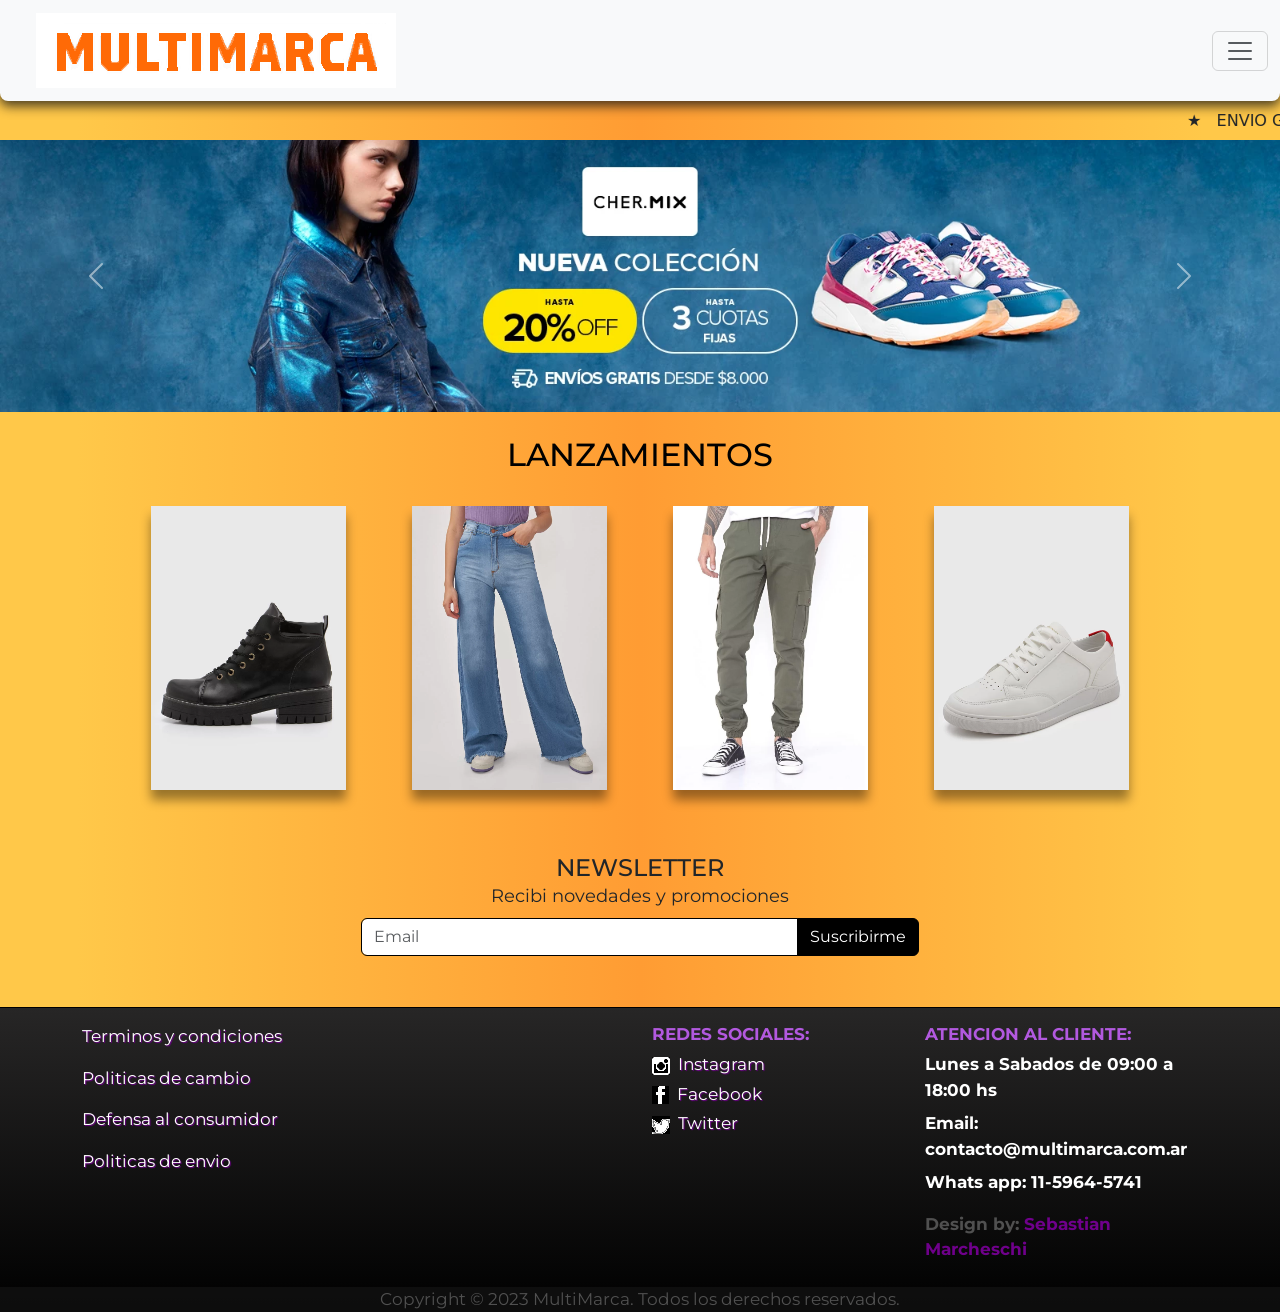
<file: index.html>
<!DOCTYPE html>
<html lang="en">

<head>
    <meta charset="UTF-8">
    <meta http-equiv="X-UA-Compatible" content="IE=edge">
    <meta name="viewport" content="width=device-width, initial-scale=1.0">
    <meta name="description" content="Multimarca original desde 1997. Las mejores marcas de ropa en un solo lugar, desde la comodidad de tu casa ¡Encuéntra todo aquí!">
    <meta name="keywords" content="ROPA, MODA, ZAPATILLAS, REMERAS , BUZOS, ACCESORIOS, PANTALONES, CAMPERAS, BOTINES">
    <!-- Libreria de boostrap -->
    <link rel="stylesheet" href="https://cdn.jsdelivr.net/npm/bootstrap@5.2.3/dist/css/bootstrap.min.css">
    <!-- stilos para mis pages (CSS) -->
    <link rel="stylesheet" href="css/style.css">
    <title>MultiMarca | Inicio</title>
    <link rel="icon" href="./assets/icon/favicon.png">
</head>

<body class="general">
    <header>
        <nav class="navbar navbar-expand-xxl bg-body-tertiary cabecera">
            <div class="container-fluid">
                <a class="navbar-brand ms-4 me-0 enlace-smartphone" href="#">
                    <img class="imagen-cabecera" src="./assets/image/logo.png" alt="Imagen de logo">
                </a>
                <button class="navbar-toggler" type="button" data-bs-toggle="collapse"
                    data-bs-target="#navbarSupportedContent" aria-controls="navbarSupportedContent"
                    aria-expanded="false" aria-label="Toggle navigation">
                    <span class="navbar-toggler-icon"></span>
                </button>
                <div class="collapse container-fluid navbar-collapse" id="navbarSupportedContent">
                    <ul class="navbar-nav mx-auto ms-0 mt-2 navegador1">
                        <li class="nav-item options-nav">
                            <a class="nav-link active" aria-current="page" href="pages/mujer.html">Mujer</a>
                        </li>
                        <li class="nav-item options-nav">
                            <a class="nav-link active" aria-current="page" href="pages/hombre.html">Hombre</a>
                        </li>
                        <li class="nav-item options-nav">
                            <a class="nav-link active" aria-current="page" href="pages/niños.html">Niños</a>
                        </li>
                        <li class="nav-item options-nav">
                            <a class="nav-link active" aria-current="page" href="pages/deportes.html">Deportes</a>
                        </li>
                        <li class="nav-item dropdown">
                            <a class="nav-link dropdown-toggle text-dark mb-0 pb-1" href="#" role="button"
                                data-bs-toggle="dropdown" aria-expanded="false">
                                Bienvenido!
                            </a>
                            <ul class="dropdown-menu text-center navegador1 mb-2">
                                <li><a class="nav-link text-dark nav-desplegable" aria-current="page"
                                        href="pages/registrate.html">Registrate</a></li>
                                <li><a class="nav-link text-dark nav-desplegable" aria-current="page"
                                        href="pages/login.html">Login</a></li>
                            </ul>
                        </li>
                    </ul>
                    <form class="d-flex ms-0 me-0 buscador" role="search">
                        <input class="form-control me-2" type="search" placeholder="Search" aria-label="Search">
                        <button class="btn btn-outline-success boton1 me-0" type="submit">Search</button>
                    </form>
                </div>
            </div>
        </nav>
    </header>

    <main>
        <!-- Anuncios en movimiento -->
        <div class="w-100 mt-2">
            <marquee>
                <span>★&nbsp;&nbsp;&nbsp;ENVIO GRATIS A TODO EL PAÍS&nbsp;&nbsp;&nbsp;★</span>
                <span>★&nbsp;&nbsp;¡3 CUOTAS SIN INTERÉS!&nbsp;&nbsp;&nbsp;★</span>
                <span>★&nbsp;&nbsp;¡ESTAMOS ENTREGANDO!&nbsp; &nbsp;★</span>
                <span>★&nbsp;&nbsp;&nbsp;ENVIO GRATIS A TODO EL PAÍS&nbsp;&nbsp;&nbsp;★</span>
            </marquee>
        </div>

        <!-- Banner del index -->
        <div id="carouselExampleInterval" class="carousel slide" data-bs-ride="carousel">
            <div class="carousel-inner mb-3 carousel-index">
                <div class="carousel-item active carousel-imagenes" data-bs-interval="4000">
                    <img src="./assets/image/banner-carousel-6.jpg" class="carousel-imagenes d-block w-100" alt="...">
                </div>
                <div class="carousel-item carousel-imagenes" data-bs-interval="4500">
                    <img src="./assets/image/banner-carousel-4.jpg" class="carousel-imagenes d-block w-100" alt="...">
                </div>
                <div class="carousel-item carousel-imagenes" data-bs-interval="4500">
                    <img src="./assets/image/banner-carousel-7.jpg" class="carousel-imagenes d-block w-100" alt="...">
                </div>
            </div>
            <button class="carousel-control-prev" type="button" data-bs-target="#carouselExampleInterval"
                data-bs-slide="prev">
                <span class="carousel-control-prev-icon" aria-hidden="true"></span>
                <span class="visually-hidden">Previous</span>
            </button>
            <button class="carousel-control-next" type="button" data-bs-target="#carouselExampleInterval"
                data-bs-slide="next">
                <span class="carousel-control-next-icon" aria-hidden="true"></span>
                <span class="visually-hidden">Next</span>
            </button>
        </div>

        <!-- Productos en lanzamiento -->
        <div class="container titulo-lanzamientos w-100 mt-4 mb-3">
            <h1 class="titulo-lanzamientos-tamano">LANZAMIENTOS</h1>
        </div>
        <div class="container p-0 mt-3">
            <ul class="row text-center ms-5 me-5 mt-3">
                <li class="col-sm-3 p-0 mb-3 mt-3 imagenes-index-tamano"><img class="imagen-index-style img-fluid"
                        src="assets/image/lanzamientos1.jpg" alt="Imagen de botas de mujer"></li>
                <li class="col-sm-3 p-0 mb-3 mt-3 imagenes-index-tamano"><img class="imagen-index-style img-fluid"
                        src="assets/image/lanzamientos2.jpg" alt="Imagen de jeans de mujer"></li>
                <li class="col-sm-3 p-0 mb-3 mt-3 imagenes-index-tamano"><img class="imagen-index-style img-fluid"
                        src="assets/image/lanzamientos3.jpg" alt="Imagen de zapatillas de hombre"></li>
                <li class="col-sm-3 p-0 mb-3 mt-3 imagenes-index-tamano"><img class="imagen-index-style img-fluid"
                        src="assets/image/lanzamientos4.jpg" alt="Imagen de jogger de hombre"></li>
            </ul>
        </div>

        <!-- Newsletter -->
        <div class="container container-sub mt-5">
            <div class="container">
                <h2 class="text-center mb-0 tamaño-h2-newsletter">NEWSLETTER</h2>
                <p class="text-center mb-2 tamaño-p-newsletter">Recibi novedades y promociones</p>
            </div>
            <div class="input-group p-0 mb-2 container boxemail-newsletter">
                <input type="text" class="form-control box-email" placeholder="Email" aria-label="Recipient's username"
                    aria-describedby="button-addon2">
                <button class="btn boton2" type="button" id="button-addon2">Suscribirme</button>
            </div>
        </div>
    </main>

    <footer class="text-center text-lg-start pie1">
        <!-- Grid container -->
        <div class="container pt-3">
            <!--Grid row-->
            <div class="row">
                <!--Grid column-->
                <!-- Links a legales -->
                <div class="col-lg-6 col-md-12 mb-4 mb-md-0 margenes-pie1">
                    <ul class="list-unstyled mb-0 enlaces-pie">
                        <li class="pb-3">
                            <a href="./pages/terminosycondiciones.html">Terminos y condiciones</a>
                        </li>
                        <li class="pb-3">
                            <a href="./pages/politicasdecambio.html">Politicas de cambio</a>
                        </li>
                        <li class="pb-3">
                            <a href="./pages/defensaalconsumidor.html">Defensa al consumidor</a>
                        </li>
                        <li class="pb-3">
                            <a href="./pages/politicasdeenvio.html">Politicas de envio</a>
                        </li>
                    </ul>
                </div>
                <!--Grid column-->

                <!--Grid column-->
                <!-- Links redes sociales -->
                <div class="col-lg-3 col-md-6 mb-4 mb-md-0 pe-0 margenes-pie1">
                    <h3 class="text-uppercase titulos-pie">Redes sociales:</h3>
                    <ul class="list-unstyled mb-0 enlaces-pie">
                        <li class="pb-1">
                            <a href="https://www.instagram.com/" target="_blank">
                                <img class="pe-1" src="assets/icon/instagram.png" alt="">
                                Instagram
                            </a>
                        </li>
                        <li class="pb-1">
                            <a href="https://www.facebook.com/" target="_blank">
                                <img class="pe-1" src="assets/icon/facebook.png" alt="">
                                Facebook
                            </a>
                        </li>
                        <li class="pb-1">
                            <a href="https://www.twitter.com/" target="_blank">
                                <img class="pe-1" src="assets/icon/twitter.png" alt="">
                                Twitter
                            </a>
                        </li>
                    </ul>
                </div>
                <!--Grid column-->

                <!--Grid column-->
                <!-- Datos atencion al cliente -->
                <div class="col-lg-3 col-md-6 mb-4 mb-md-0 ps-0 margenes-pie1">
                    <h4 class="text-uppercase titulos-pie">Atencion al cliente:</h4>
                    <ul class="list-unstyled contacto-pie">
                        <li class="pb-2">Lunes a Sabados de 09:00 a 18:00 hs</li>
                        <li class="pb-2">Email: contacto@multimarca.com.ar</li>
                        <li class="pb-2">Whats app: 11-5964-5741</li>
                        <li class="pb-2 design-by mb-0 mt-2">Design by:
                            <a href="https://ar.linkedin.com/in/sebasti%C3%A1n-marcheschi?trk=public_profile_browsemap_profile-result-card_result-card_full-click">Sebastian Marcheschi</a>
                        </li>
                    </ul>
                </div>
                <!--Grid column-->
            </div>
            <!--Grid row-->
        </div>
        <!-- Grid container -->
        <!-- Copyright -->
        <div class="text-center">
            <p class="mb-0 pie2">Copyright © 2023 MultiMarca. Todos los derechos reservados.</p>
        </div>
        <!-- Copyright -->
    </footer>

    <!-- Libreria de boostrap para JavaScript -->
    <script src="https://cdn.jsdelivr.net/npm/bootstrap@5.2.3/dist/js/bootstrap.bundle.min.js"></script>
</body>

</html>
</file>
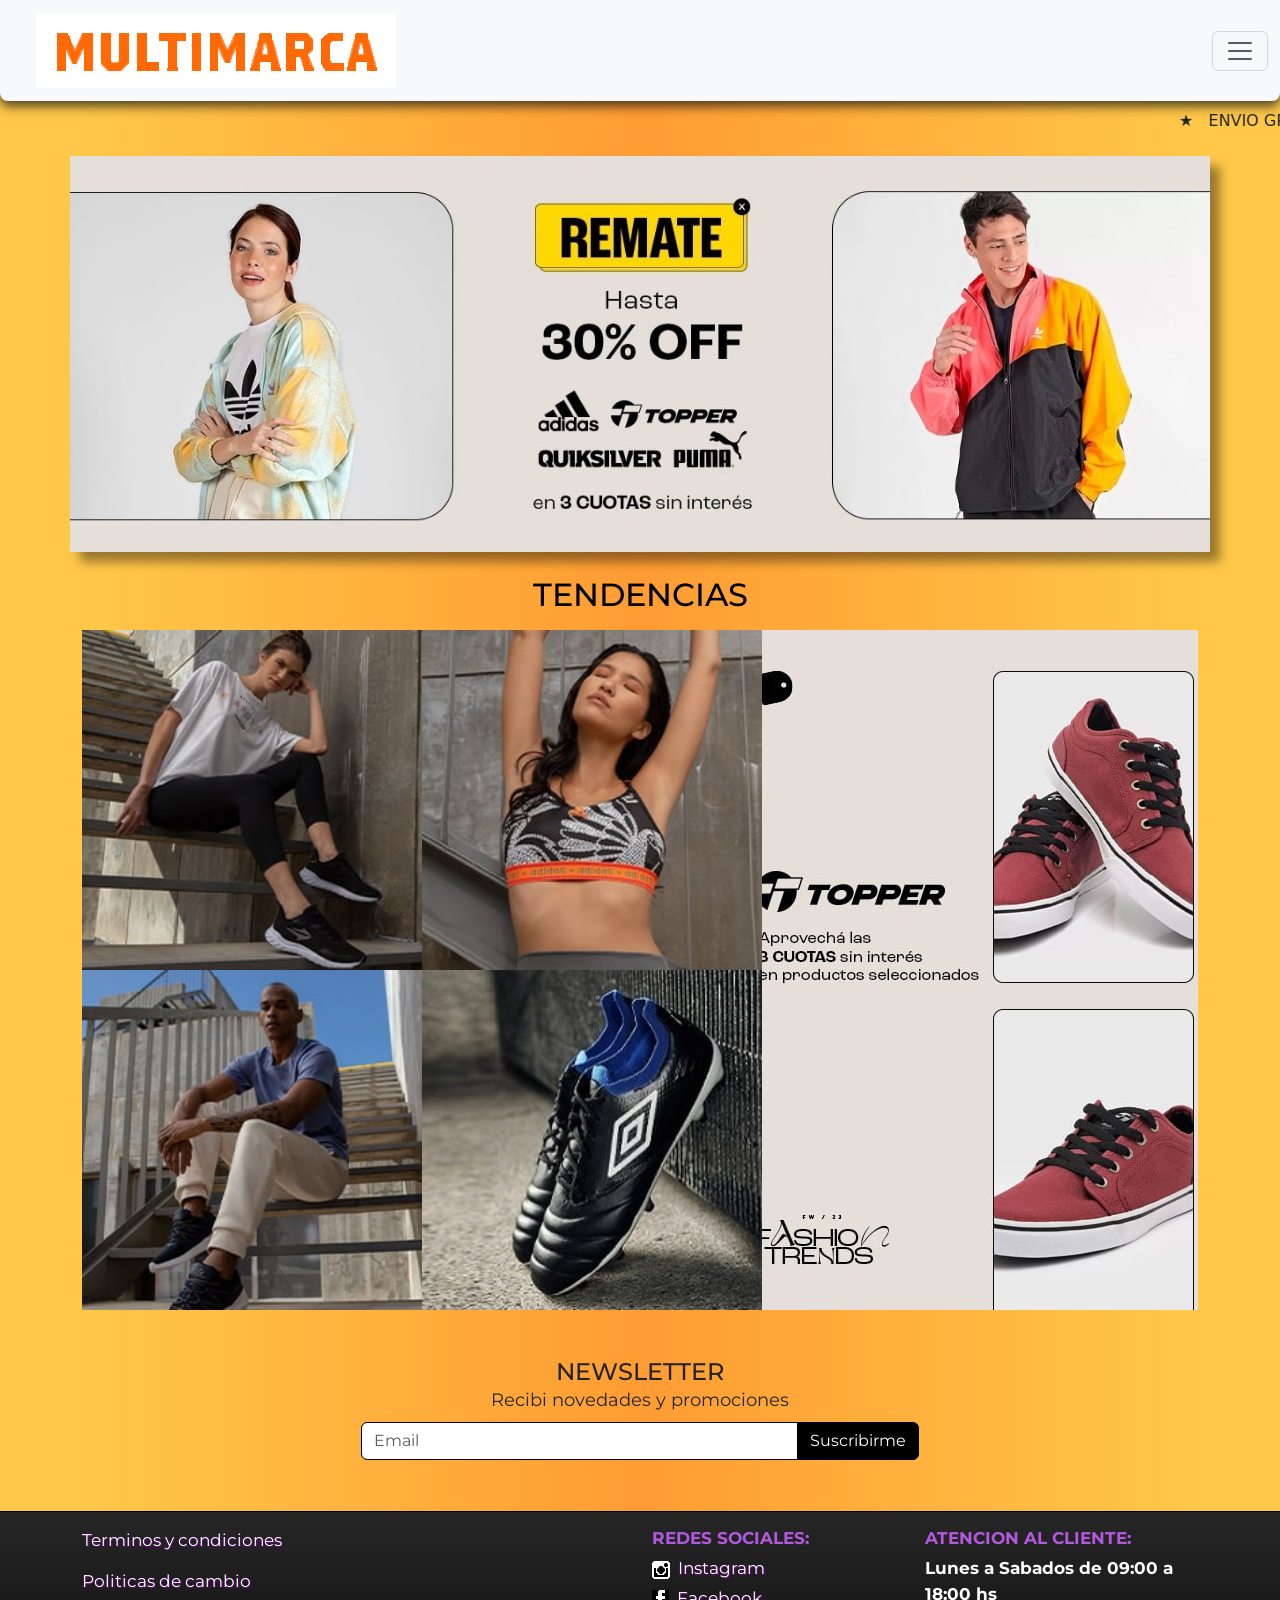
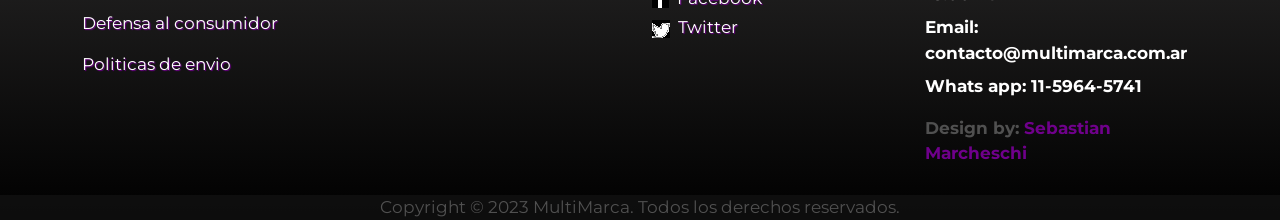
<file: pages/deportes.html>
<!DOCTYPE html>
<html lang="en">

<head>
    <meta charset="UTF-8">
    <meta http-equiv="X-UA-Compatible" content="IE=edge">
    <meta name="viewport" content="width=device-width, initial-scale=1.0">
    <meta name="description" content="Multimarca original desde 1997. Las mejores marcas de ropa en un solo lugar, desde la comodidad de tu casa ¡Encuéntra todo aquí!">
    <meta name="keywords" content="ROPA, MODA, ZAPATILLAS, REMERAS , BUZOS, ACCESORIOS, PANTALONES, CAMPERAS, BOTINES">
    <!-- Libreria de boostrap -->
    <link rel="stylesheet" href="https://cdn.jsdelivr.net/npm/bootstrap@5.2.3/dist/css/bootstrap.min.css">
    <!-- Estilos para mis pages (CSS) -->
    <link rel="stylesheet" href="../css/style.css">
    <title>Deportes: Zapatillas, ropa y accesorios | MultiMarca</title>
    <link rel="icon" href="../assets/icon/favicon.png">
</head>

<body class="general">
    <header>
        <nav class="navbar navbar-expand-xxl bg-body-tertiary cabecera">
            <div class="container-fluid">
                <a class="navbar-brand ms-4 me-0 enlace-smartphone" href="../index.html">
                    <img class="imagen-cabecera" src="../assets/image/logo.png" alt="Imagen de logo">
                </a>
                <button class="navbar-toggler" type="button" data-bs-toggle="collapse"
                    data-bs-target="#navbarSupportedContent" aria-controls="navbarSupportedContent"
                    aria-expanded="false" aria-label="Toggle navigation">
                    <span class="navbar-toggler-icon"></span>
                </button>
                <div class="collapse container-fluid navbar-collapse" id="navbarSupportedContent">
                    <ul class="navbar-nav mx-auto ms-0 mt-2 navegador1">
                        <li class="nav-item options-nav">
                            <a class="nav-link active" aria-current="page" href="./mujer.html">Mujer</a>
                        </li>
                        <li class="nav-item options-nav">
                            <a class="nav-link active" aria-current="page" href="./hombre.html">Hombre</a>
                        </li>
                        <li class="nav-item options-nav">
                            <a class="nav-link active" aria-current="page" href="./niños.html">Niños</a>
                        </li>
                        <li class="nav-item options-nav">
                            <a class="nav-link active" aria-current="page" href="#">Deportes</a>
                        </li>
                        <li class="nav-item dropdown">
                            <a class="nav-link dropdown-toggle text-dark mb-2" href="#" role="button"
                                data-bs-toggle="dropdown" aria-expanded="false">
                                Bienvenido!
                            </a>
                            <ul class="dropdown-menu text-center">
                                <li><a class="nav-link nav-desplegable text-dark" aria-current="page"
                                        href="./registrate.html">Registrate</a></li>
                                <li><a class="nav-link nav-desplegable text-dark" aria-current="page"
                                        href="./login.html">Login</a></li>
                            </ul>
                        </li>
                    </ul>
                    <form class="d-flex ms-0 me-0 buscador" role="search">
                        <input class="form-control me-2" type="search" placeholder="Search" aria-label="Search">
                        <button class="btn btn-outline-success boton1 me-0" type="submit">Search</button>
                    </form>
                </div>
            </div>
        </nav>
    </header>

    <main>
        <!-- Anuncios en movimiento -->
        <div class="w-100 mt-2">
            <marquee>
                <span>★&nbsp;&nbsp;&nbsp;ENVIO GRATIS A TODO EL PAÍS&nbsp;&nbsp;&nbsp;★</span>
                <span>★&nbsp;&nbsp;¡3 CUOTAS SIN INTERÉS!&nbsp;&nbsp;&nbsp;★</span>
                <span>★&nbsp;&nbsp;¡ESTAMOS ENTREGANDO!&nbsp; &nbsp;★</span>
                <span>★&nbsp;&nbsp;&nbsp;ENVIO GRATIS A TODO EL PAÍS&nbsp;&nbsp;&nbsp;★</span>
            </marquee>
        </div>

        <section>
            <!-- Banner de Deportes -->
            <div class="banner">
                <img class="container mt-3 imagen-banner ps-0 pe-0" src="../assets/image/Deportes/bannerdeportes.jpg"
                    alt="Banner de publicidad Deportes">
            </div>

            <!-- Productos en tendencias -->
            <div class="container titulo-lanzamientos w-100 mt-4 mb-3">
                <h1 class="titulo-lanzamientos-tamano">TENDENCIAS</h1>
            </div>
            <div class="imagenes-tendencias container">
                <div class="imagen-ninos-deportes1"><img class="imagen-style"
                        src="../assets/image/Deportes/calzasdeportes.jpg" alt="Calzas para deportes"></div>
                <div class="imagen-ninos-deportes2"><img class="imagen-style"
                        src="../assets/image/Deportes/topsdeportes.jpg" alt="Tops para deportes"></div>
                <div class="imagen-ninos-deportes3"><img class="imagen-style"
                        src="../assets/image/Deportes/pantalonesdeportes.jpg" alt="Pantalones para deportes"></div>
                <div class="imagen-ninos-deportes4"><img class="imagen-style"
                        src="../assets/image/Deportes/futboldeportes.jpg" alt="Futbol para deportes"></div>
                <div class="imagen-ninos-deportes5"><img class="imagen-style"
                        src="../assets/image/Deportes/promotopperdeportes.jpg" alt="Promo Topper para deportes"></div>
            </div>
        </section>

        <!-- Newsletter -->
        <div class="container container-sub mt-5">
            <div class="container">
                <h2 class="text-center mb-0 tamaño-h2-newsletter">NEWSLETTER</h2>
                <p class="text-center mb-2 tamaño-p-newsletter">Recibi novedades y promociones</p>
            </div>
            <div class="input-group p-0 mb-2 w-50 container boxemail-newsletter">
                <input type="text" class="form-control box-email" placeholder="Email" aria-label="Recipient's username"
                    aria-describedby="button-addon2">
                <button class="btn boton2" type="button" id="button-addon2">Suscribirme</button>
            </div>
        </div>
    </main>

    <footer class="text-center text-lg-start pie1">
        <!-- Grid container -->
        <div class="container pt-3 pb-1">
            <!--Grid row-->
            <div class="row">
                <!--Grid column-->
                <!-- Links a legales -->
                <div class="col-lg-6 col-md-12 mb-4 mb-md-0 margenes-pie1">
                    <ul class="list-unstyled mb-0 enlaces-pie">
                        <li class="pb-3">
                            <a href="./terminosycondiciones.html">Terminos y condiciones</a>
                        </li>
                        <li class="pb-3">
                            <a href="./politicasdecambio.html">Politicas de cambio</a>
                        </li>
                        <li class="pb-3">
                            <a href="https://autogestion.produccion.gob.ar/consumidores">Defensa al consumidor</a>
                        </li>
                        <li class="pb-3">
                            <a href="./politicasdeenvio.html">Politicas de envio</a>
                        </li>
                    </ul>
                </div>
                <!--Grid column-->

                <!--Grid column-->
                <!-- Links redes sociales -->
                <div class="col-lg-3 col-md-6 mb-4 mb-md-0 pe-0 margenes-pie1">
                    <h3 class="text-uppercase titulos-pie">Redes sociales:</h3>
                    <ul class="list-unstyled mb-0 enlaces-pie">
                        <li class="pb-1">
                            <a href="https://www.instagram.com/" target="_blank">
                                <img class="pe-1" src="../assets/icon/instagram.png" alt="">
                                Instagram
                            </a>
                        </li>
                        <li class="pb-1">
                            <a href="https://www.facebook.com/" target="_blank">
                                <img class="pe-1" src="../assets/icon/facebook.png" alt="">
                                Facebook
                            </a>
                        </li>
                        <li class="pb-1">
                            <a href="https://www.twitter.com/" target="_blank">
                                <img class="pe-1" src="../assets/icon/twitter.png" alt="">
                                Twitter
                            </a>
                        </li>
                    </ul>
                </div>
                <!--Grid column-->

                <!--Grid column-->
                <!-- Datos atencion al cliente -->
                <div class="col-lg-3 col-md-6 mb-4 mb-md-0 ps-0 margenes-pie1">
                    <h3 class="text-uppercase titulos-pie">Atencion al cliente:</h3>
                    <ul class="list-unstyled contacto-pie">
                        <li class="pb-2">Lunes a Sabados de 09:00 a 18:00 hs</li>
                        <li class="pb-2">Email: contacto@multimarca.com.ar</li>
                        <li class="pb-2">Whats app: 11-5964-5741</li>
                        <li class="pb-2 design-by mb-0 mt-2">Design by:
                            <a href="https://ar.linkedin.com/in/sebasti%C3%A1n-marcheschi?trk=public_profile_browsemap_profile-result-card_result-card_full-click">Sebastian Marcheschi</a>
                        </li>
                    </ul>
                </div>
                <!--Grid column-->
            </div>
            <!--Grid row-->
        </div>
        <!-- Grid container -->
        <!-- Copyright -->
        <div class="text-center pie2">
            <p class="mb-0">Copyright © 2023 MultiMarca. Todos los derechos reservados.</p>
        </div>
        <!-- Copyright -->
    </footer>

    <!--Libreria de boostrap para Java Script-->
    <script src="https://cdn.jsdelivr.net/npm/bootstrap@5.2.3/dist/js/bootstrap.bundle.min.js"></script>
</body>

</html>
</file>
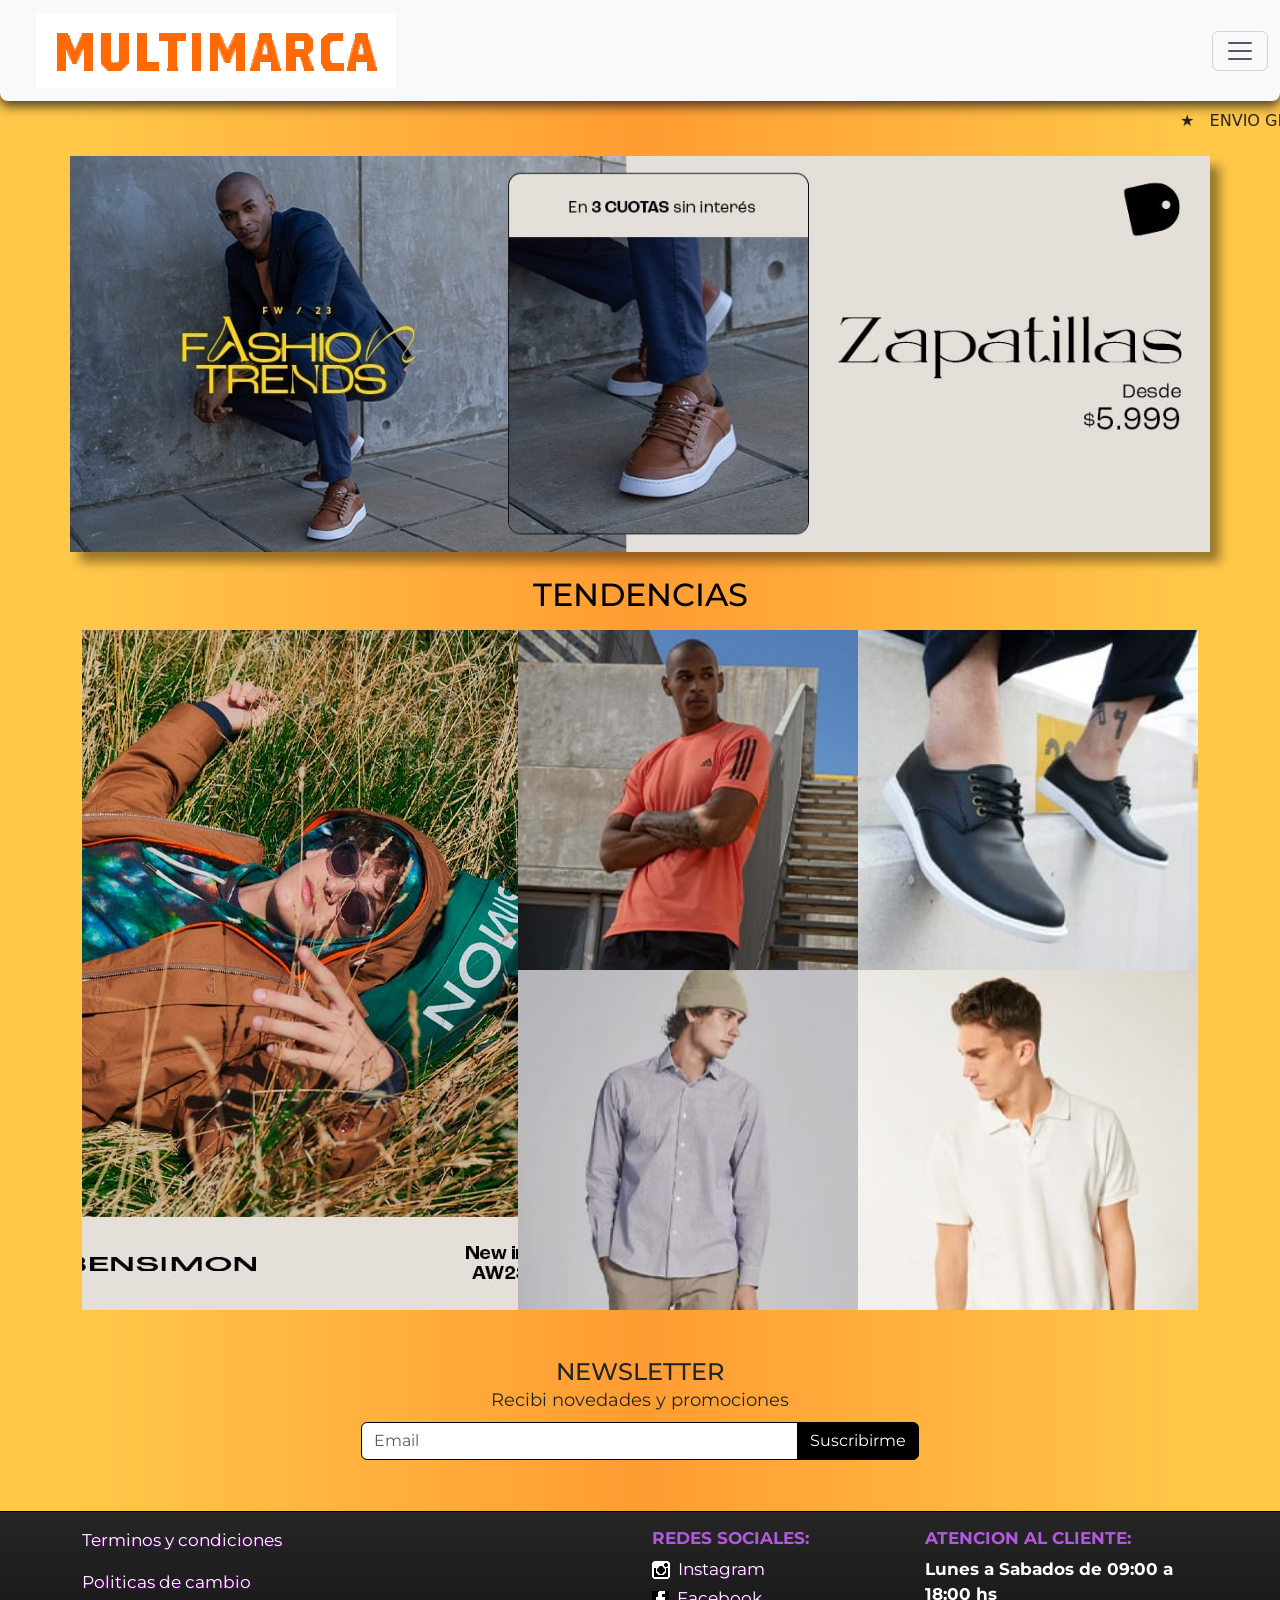
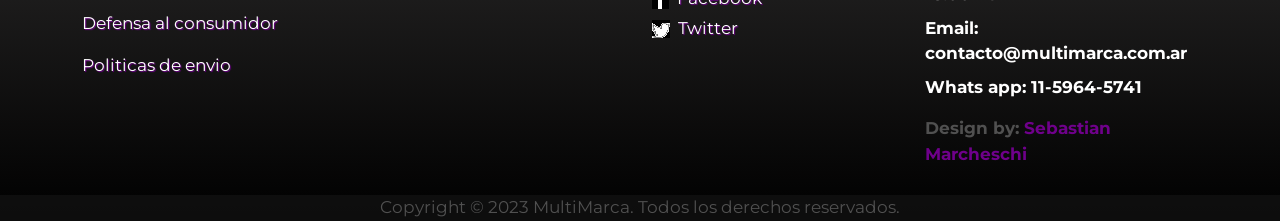
<file: pages/hombre.html>
<!DOCTYPE html>
<html lang="en">

<head>
    <meta charset="UTF-8">
    <meta http-equiv="X-UA-Compatible" content="IE=edge">
    <meta name="viewport" content="width=device-width, initial-scale=1.0">
    <meta name="description" content="Multimarca original desde 1997. Las mejores marcas de ropa en un solo lugar, desde la comodidad de tu casa ¡Encuéntra todo aquí!">
    <meta name="keywords" content="ROPA, MODA, ZAPATILLAS, REMERAS , BUZOS, ACCESORIOS, PANTALONES, CAMPERAS, BOTINES">
    <!-- Libreria de boostrap -->
    <link rel="stylesheet" href="https://cdn.jsdelivr.net/npm/bootstrap@5.2.3/dist/css/bootstrap.min.css">
    <!-- Estilos para mis pages (CSS) -->
    <link rel="stylesheet" href="../css/style.css">
    <title>Hombre: Zapatillas, ropa y accesorios | MultiMarca</title>
    <link rel="icon" href="../assets/icon/favicon.png">
</head>

<body class="general">
    <header>
        <nav class="navbar navbar-expand-xxl bg-body-tertiary cabecera">
            <div class="container-fluid">
                <a class="navbar-brand ms-4 me-0 enlace-smartphone" href="../index.html">
                    <img class="imagen-cabecera" src="../assets/image/logo.png" alt="Imagen de logo">
                </a>
                <button class="navbar-toggler" type="button" data-bs-toggle="collapse"
                    data-bs-target="#navbarSupportedContent" aria-controls="navbarSupportedContent"
                    aria-expanded="false" aria-label="Toggle navigation">
                    <span class="navbar-toggler-icon"></span>
                </button>
                <div class="collapse container-fluid navbar-collapse" id="navbarSupportedContent">
                    <ul class="navbar-nav mx-auto ms-0 mt-2 navegador1">
                        <li class="nav-item options-nav">
                            <a class="nav-link active" aria-current="page" href="./mujer.html">Mujer</a>
                        </li>
                        <li class="nav-item options-nav">
                            <a class="nav-link active" aria-current="page" href="#">Hombre</a>
                        </li>
                        <li class="nav-item options-nav">
                            <a class="nav-link active" aria-current="page" href="./niños.html">Niños</a>
                        </li>
                        <li class="nav-item options-nav">
                            <a class="nav-link active" aria-current="page" href="./deportes.html">Deportes</a>
                        </li>
                        <li class="nav-item dropdown">
                            <a class="nav-link dropdown-toggle text-dark mb-2" href="#" role="button"
                                data-bs-toggle="dropdown" aria-expanded="false">
                                Bienvenido!
                            </a>
                            <ul class="dropdown-menu text-center">
                                <li><a class="nav-link nav-desplegable text-dark" aria-current="page"
                                        href="./registrate.html">Registrate</a></li>
                                <li><a class="nav-link nav-desplegable text-dark" aria-current="page"
                                        href="./login.html">Login</a></li>
                            </ul>
                        </li>
                    </ul>
                    <form class="d-flex ms-0 me-0 buscador" role="search">
                        <input class="form-control me-2" type="search" placeholder="Search" aria-label="Search">
                        <button class="btn btn-outline-success boton1 me-0" type="submit">Search</button>
                    </form>
                </div>
            </div>
        </nav>
    </header>

    <main>
        <!-- Anuncios en movimiento -->
        <div class="w-100 mt-2">
            <marquee>
                <span>★&nbsp;&nbsp;&nbsp;ENVIO GRATIS A TODO EL PAÍS&nbsp;&nbsp;&nbsp;★</span>
                <span>★&nbsp;&nbsp;¡3 CUOTAS SIN INTERÉS!&nbsp;&nbsp;&nbsp;★</span>
                <span>★&nbsp;&nbsp;¡ESTAMOS ENTREGANDO!&nbsp; &nbsp;★</span>
                <span>★&nbsp;&nbsp;&nbsp;ENVIO GRATIS A TODO EL PAÍS&nbsp;&nbsp;&nbsp;★</span>
            </marquee>
        </div>

        <section>
            <!-- Banner de Hombre -->
            <div class="banner">
                <img class="container mt-3 imagen-banner ps-0 pe-0" src="../assets/image/Hombre/bannerhombre.jpg"
                    alt="Banner de publicidad Hombre">
            </div>

            <!-- Productos en tendencias -->
            <div class="container titulo-lanzamientos w-100 mt-4 mb-3">
                <h1 class="titulo-lanzamientos-tamano">TENDENCIAS</h1>
            </div>
            <div class="imagenes-tendencias container">
                <div class="imagen-mujer-hombre1"><img class="imagen-style"
                        src="../assets/image/Hombre/newbensimonhombre.jpg" alt="New in Bensimon para hombre"></div>
                <div class="imagen-mujer-hombre2"><img class="imagen-style"
                        src="../assets/image/Hombre/remerasdeportivas.jpg" alt="Remeras deportivas para hombre"></div>
                <div class="imagen-mujer-hombre3"><img class="imagen-style"
                        src="../assets/image/Hombre/zapatoshombre.jpg" alt="Zapatos para hombre"></div>
                <div class="imagen-mujer-hombre4"><img class="imagen-style"
                        src="../assets/image/Hombre/camisashombre.jpg" alt="Camisas para hombre"></div>
                <div class="imagen-mujer-hombre5"><img class="imagen-style"
                        src="../assets/image/Hombre/chombashombre.jpg" alt="Chombas para hombre"></div>
            </div>
        </section>

        <!-- Newsletter -->
        <div class="container container-sub mt-5">
            <div class="container">
                <h2 class="text-center mb-0 tamaño-h2-newsletter">NEWSLETTER</h2>
                <p class="text-center mb-2 tamaño-p-newsletter">Recibi novedades y promociones</p>
            </div>
            <div class="input-group p-0 mb-2 w-50 container boxemail-newsletter">
                <input type="text" class="form-control box-email" placeholder="Email" aria-label="Recipient's username"
                    aria-describedby="button-addon2">
                <button class="btn boton2" type="button" id="button-addon2">Suscribirme</button>
            </div>
        </div>
    </main>

    <footer class="text-center text-lg-start pie1">
        <!-- Grid container -->
        <div class="container pt-3 pb-1">
            <!--Grid row-->
            <div class="row">
                <!--Grid column-->
                <!-- Links a legales -->
                <div class="col-lg-6 col-md-12 mb-4 mb-md-0 margenes-pie1">
                    <ul class="list-unstyled mb-0 enlaces-pie">
                        <li class="pb-3">
                            <a href="./terminosycondiciones.html">Terminos y condiciones</a>
                        </li>
                        <li class="pb-3">
                            <a href="./politicasdecambio.html">Politicas de cambio</a>
                        </li>
                        <li class="pb-3">
                            <a href="https://autogestion.produccion.gob.ar/consumidores">Defensa al consumidor</a>
                        </li>
                        <li class="pb-3">
                            <a href="./politicasdeenvio.html">Politicas de envio</a>
                        </li>
                    </ul>
                </div>
                <!--Grid column-->

                <!--Grid column-->
                <!-- Links redes sociales -->
                <div class="col-lg-3 col-md-6 mb-4 mb-md-0 pe-0 margenes-pie1">
                    <h3 class="text-uppercase titulos-pie">Redes sociales:</h3>
                    <ul class="list-unstyled mb-0 enlaces-pie">
                        <li class="pb-1">
                            <a href="https://www.instagram.com/" target="_blank">
                                <img class="pe-1" src="../assets/icon/instagram.png" alt="">
                                Instagram
                            </a>
                        </li>
                        <li class="pb-1">
                            <a href="https://www.facebook.com/" target="_blank">
                                <img class="pe-1" src="../assets/icon/facebook.png" alt="">
                                Facebook
                            </a>
                        </li>
                        <li class="pb-1">
                            <a href="https://www.twitter.com/" target="_blank">
                                <img class="pe-1" src="../assets/icon/twitter.png" alt="">
                                Twitter
                            </a>
                        </li>
                    </ul>
                </div>
                <!--Grid column-->

                <!--Grid column-->
                <!-- Datos atencion al cliente -->
                <div class="col-lg-3 col-md-6 mb-4 mb-md-0 ps-0 margenes-pie1">
                    <h4 class="text-uppercase titulos-pie">Atencion al cliente:</h4>
                    <ul class="list-unstyled contacto-pie">
                        <li class="pb-2">Lunes a Sabados de 09:00 a 18:00 hs</li>
                        <li class="pb-2">Email: contacto@multimarca.com.ar</li>
                        <li class="pb-2">Whats app: 11-5964-5741</li>
                        <li class="pb-2 design-by mb-0 mt-2">Design by:
                            <a href="https://ar.linkedin.com/in/sebasti%C3%A1n-marcheschi?trk=public_profile_browsemap_profile-result-card_result-card_full-click">Sebastian Marcheschi</a>
                        </li>
                    </ul>
                </div>
                <!--Grid column-->
            </div>
            <!--Grid row-->
        </div>
        <!-- Grid container -->
        <!-- Copyright -->
        <div class="text-center pie2">
            <p class="mb-0">Copyright © 2023 MultiMarca. Todos los derechos reservados.</p>
        </div>
        <!-- Copyright -->
    </footer>

    <!--Libreria de boostrap para Java Script-->
    <script src="https://cdn.jsdelivr.net/npm/bootstrap@5.2.3/dist/js/bootstrap.bundle.min.js"></script>
</body>

</html>
</file>
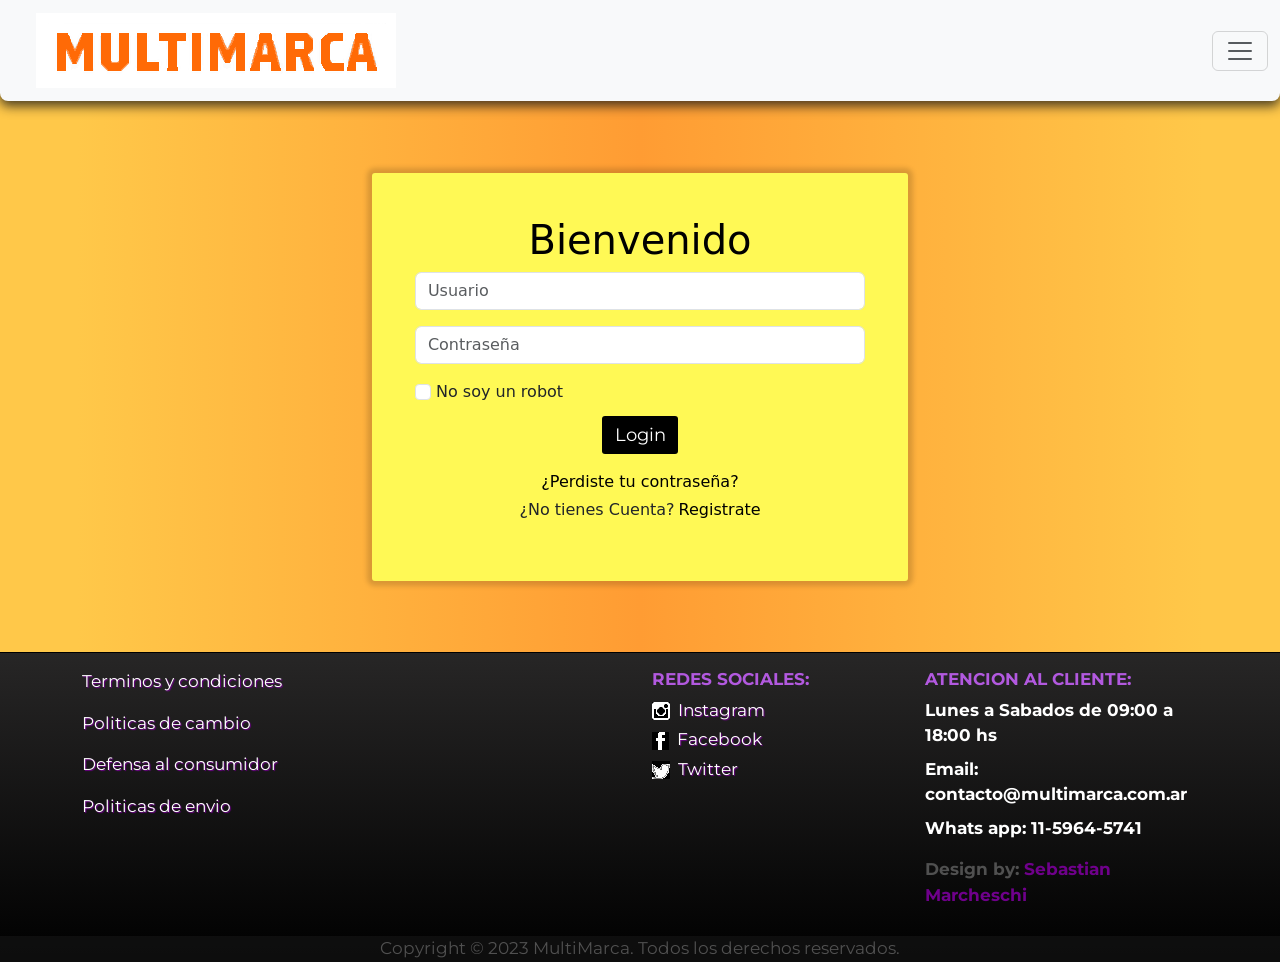
<file: pages/login.html>
<!DOCTYPE html>
<html lang="en">

<head>
    <meta charset="UTF-8" />
    <meta http-equiv="X-UA-Compatible" content="IE=edge" />
    <meta name="viewport" content="width=device-width, initial-scale=1.0" />
    <meta name="description" content="Multimarca original desde 1997. Las mejores marcas de ropa en un solo lugar, desde la comodidad de tu casa ¡Encuéntra todo aquí!">
    <meta name="keywords" content="ROPA, MODA, ZAPATILLAS, REMERAS , BUZOS, ACCESORIOS, PANTALONES, CAMPERAS, BOTINES">
    <!-- Libreria de boostrap -->
    <link rel="stylesheet" href="https://cdn.jsdelivr.net/npm/bootstrap@5.2.3/dist/css/bootstrap.min.css">
    <!-- Estilos para mis pages (CSS) -->
    <link rel="stylesheet" href="../css/style.css">
    <title>MultiMarca | Login</title>
    <link rel="icon" href="../assets/icon/favicon.png" />
</head>

<body class="general">
    <header>
        <nav class="navbar navbar-expand-xxl bg-body-tertiary cabecera">
            <div class="container-fluid">
                <a class="navbar-brand ms-4 me-0 enlace-smartphone" href="../index.html">
                    <img class="imagen-cabecera" src="../assets/image/logo.png" alt="Imagen de logo">
                </a>
                <button class="navbar-toggler" type="button" data-bs-toggle="collapse"
                    data-bs-target="#navbarSupportedContent" aria-controls="navbarSupportedContent"
                    aria-expanded="false" aria-label="Toggle navigation">
                    <span class="navbar-toggler-icon"></span>
                </button>
                <div class="collapse container-fluid navbar-collapse" id="navbarSupportedContent">
                    <ul class="navbar-nav mx-auto ms-0 mt-2 navegador1">
                        <li class="nav-item options-nav">
                            <a class="nav-link active" aria-current="page" href="./mujer.html">Mujer</a>
                        </li>
                        <li class="nav-item options-nav">
                            <a class="nav-link active" aria-current="page" href="./hombre.html">Hombre</a>
                        </li>
                        <li class="nav-item options-nav">
                            <a class="nav-link active" aria-current="page" href="./niños.html">Niños</a>
                        </li>
                        <li class="nav-item options-nav">
                            <a class="nav-link active" aria-current="page" href="./deportes.html">Deportes</a>
                        </li>
                        <li class="nav-item dropdown">
                            <a class="nav-link dropdown-toggle text-dark mb-2" href="#" role="button"
                                data-bs-toggle="dropdown" aria-expanded="false">
                                Bienvenido!
                            </a>
                            <ul class="dropdown-menu text-center">
                                <li><a class="nav-link nav-desplegable text-dark" aria-current="page"
                                        href="./registrate.html">Registrate</a></li>
                                <li><a class="nav-link nav-desplegable text-dark" aria-current="page"
                                        href="#">Login</a></li>
                            </ul>
                        </li>
                    </ul>
                    <form class="d-flex ms-0 me-0 buscador" role="search">
                        <input class="form-control me-2" type="search" placeholder="Search" aria-label="Search">
                        <button class="btn btn-outline-success boton1 me-0" type="submit">Search</button>
                    </form>
                </div>
            </div>
        </nav>
    </header>

    <main>
        <!-- Login -->
        <div class="container contenedor-login">
            <div class="login">
                <div class="titulo">
                    <h1>Bienvenido</h1>
                </div>
                <form>
                    <input class="form-control mb-3" type="text" name="usuario" placeholder="Usuario" required>
                    <input class="form-control mb-3" type="password" placeholder="Contraseña" name="password" required>
                    <input type="checkbox" class="form-check-input mb-3" id="exampleCheck1">
                    <label class="form-check-label" for="exampleCheck1">No soy un robot</label>
                    <div class="d-grid col-2">
                        <button type="submit" class="btn" title="Ingresar" name="Ingresar">Login</button>
                    </div>
                </form>
                <div class="pie-form mt-3">
                    <a href="#">¿Perdiste tu contraseña?</a>
                </div>
                <div class="pie-form mt-1">
                    <p>¿No tienes Cuenta?<a class="ms-1" href="./registrate.html">Registrate</a></p>
                </div>
            </div>
        </div>
    </main>

    <footer class="text-center text-lg-start pie1">
        <!-- Grid container -->
        <div class="container pt-3 pb-1">
            <!--Grid row-->
            <div class="row">
                <!--Grid column-->
                <!-- Links a legales -->
                <div class="col-lg-6 col-md-12 mb-4 mb-md-0 margenes-pie1">
                    <ul class="list-unstyled mb-0 enlaces-pie">
                        <li class="pb-3">
                            <a href="./terminosycondiciones.html">Terminos y condiciones</a>
                        </li>
                        <li class="pb-3">
                            <a href="./politicasdecambio.html">Politicas de cambio</a>
                        </li>
                        <li class="pb-3">
                            <a href="https://autogestion.produccion.gob.ar/consumidores">Defensa al consumidor</a>
                        </li>
                        <li class="pb-3">
                            <a href="./politicasdeenvio.html">Politicas de envio</a>
                        </li>
                    </ul>
                </div>
                <!--Grid column-->

                <!--Grid column-->
                <!-- Links redes sociales -->
                <div class="col-lg-3 col-md-6 mb-4 mb-md-0 pe-0 margenes-pie1">
                    <h2 class="text-uppercase titulos-pie">Redes sociales:</h2>
                    <ul class="list-unstyled mb-0 enlaces-pie">
                        <li class="pb-1">
                            <a href="https://www.instagram.com/" target="_blank">
                                <img class="pe-1" src="../assets/icon/instagram.png" alt="">
                                Instagram
                            </a>
                        </li>
                        <li class="pb-1">
                            <a href="https://www.facebook.com/" target="_blank">
                                <img class="pe-1" src="../assets/icon/facebook.png" alt="">
                                Facebook
                            </a>
                        </li>
                        <li class="pb-1">
                            <a href="https://www.twitter.com/" target="_blank">
                                <img class="pe-1" src="../assets/icon/twitter.png" alt="">
                                Twitter
                            </a>
                        </li>
                    </ul>
                </div>
                <!--Grid column-->

                <!--Grid column-->
                <!-- Datos atencion al cliente -->
                <div class="col-lg-3 col-md-6 mb-4 mb-md-0 ps-0 margenes-pie1">
                    <h3 class="text-uppercase titulos-pie">Atencion al cliente:</h3>
                    <ul class="list-unstyled contacto-pie">
                        <li class="pb-2">Lunes a Sabados de 09:00 a 18:00 hs</li>
                        <li class="pb-2">Email: contacto@multimarca.com.ar</li>
                        <li class="pb-2">Whats app: 11-5964-5741</li>
                        <li class="pb-2 design-by mb-0 mt-2">Design by:
                            <a href="https://ar.linkedin.com/in/sebasti%C3%A1n-marcheschi?trk=public_profile_browsemap_profile-result-card_result-card_full-click">Sebastian Marcheschi</a>
                        </li>
                    </ul>
                </div>
                <!--Grid column-->
            </div>
            <!--Grid row-->
        </div>
        <!-- Grid container -->
        <!-- Copyright -->
        <div class="text-center pie2">
            <p class="mb-0">Copyright © 2023 MultiMarca. Todos los derechos reservados.</p>
        </div>
        <!-- Copyright -->
    </footer>

    <!--Libreria de boostrap para Java Script-->
    <script src="https://cdn.jsdelivr.net/npm/bootstrap@5.2.3/dist/js/bootstrap.bundle.min.js"></script>
</body>

</html>
</file>
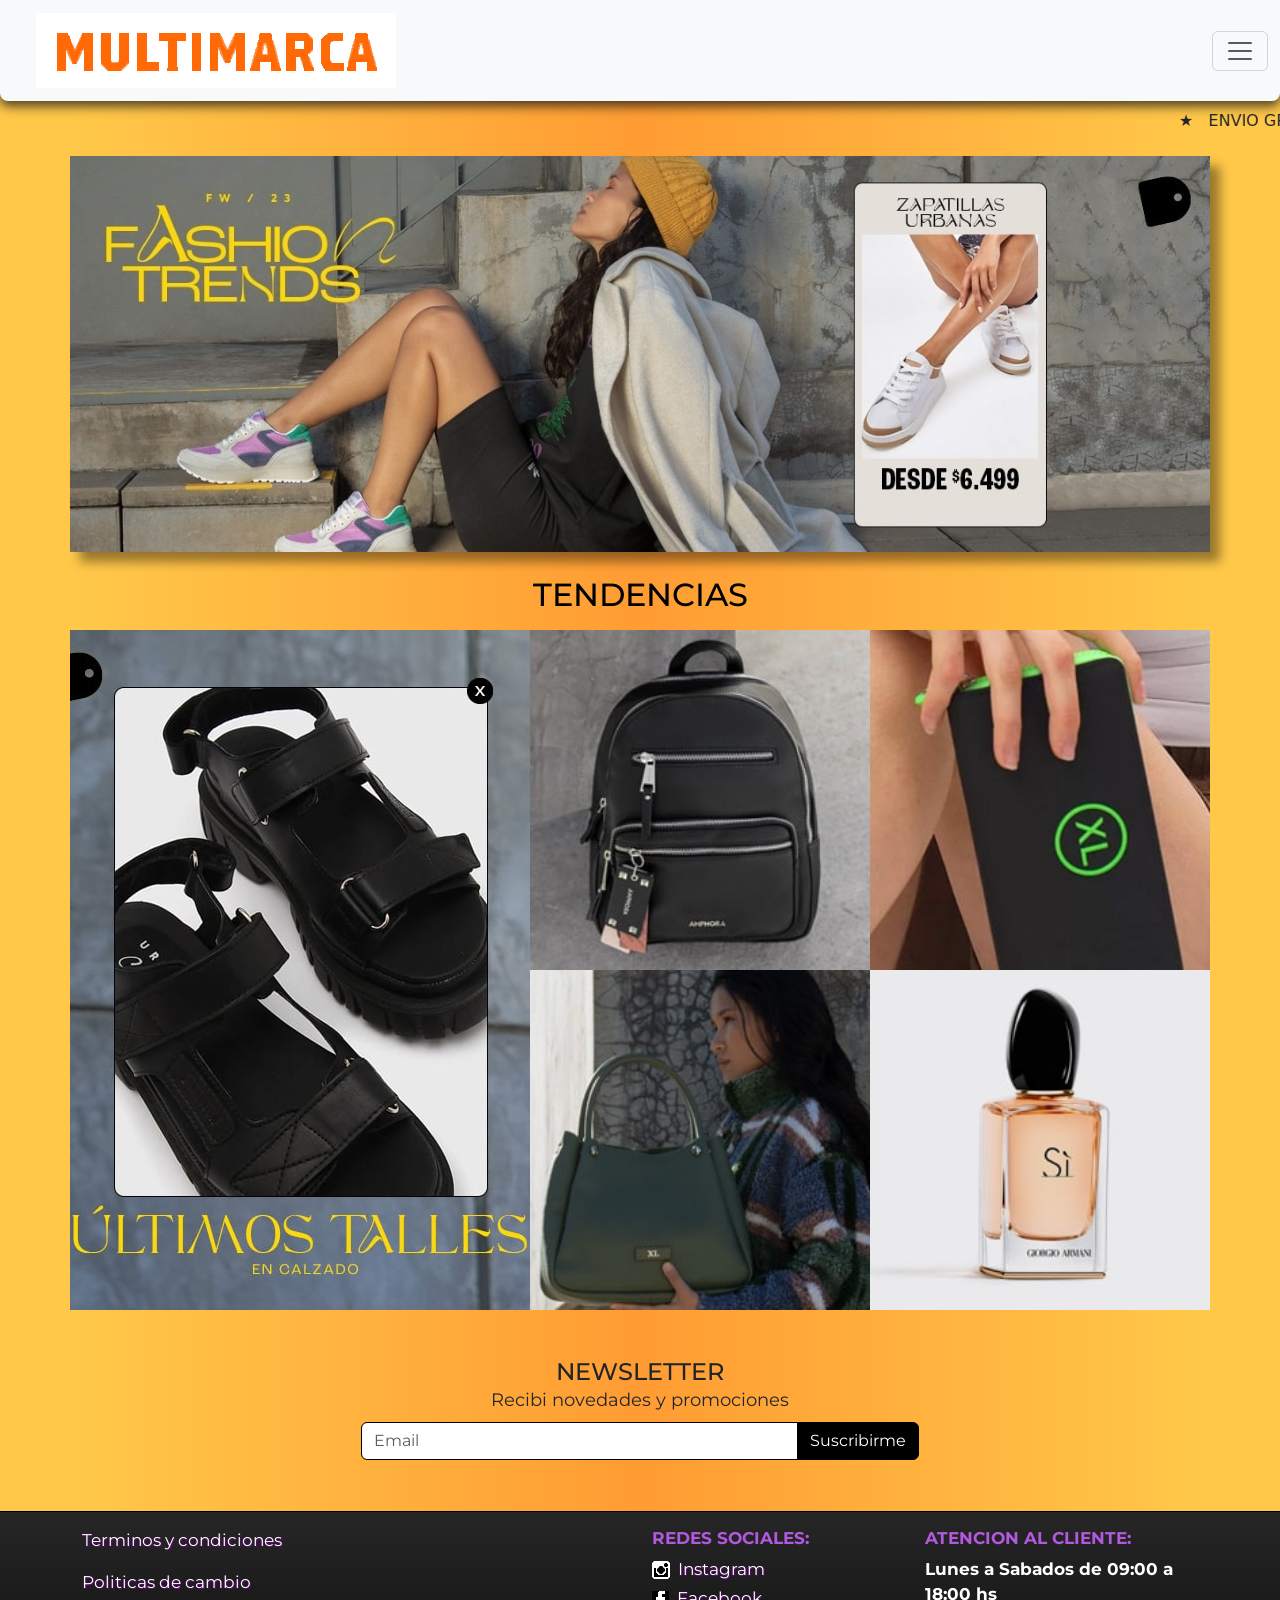
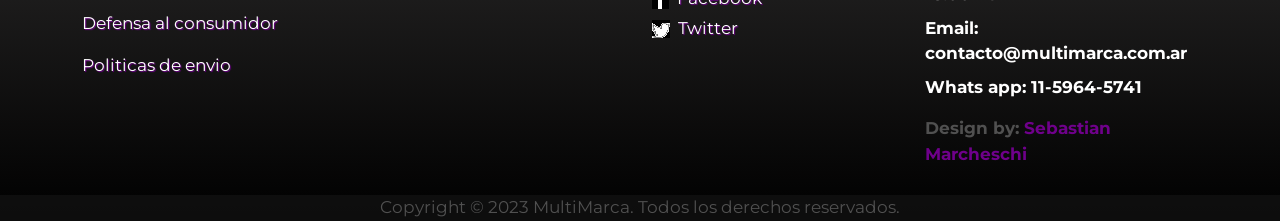
<file: pages/mujer.html>
<!DOCTYPE html>
<html lang="en">

<head>
    <meta charset="UTF-8">
    <meta http-equiv="X-UA-Compatible" content="IE=edge">
    <meta name="viewport" content="width=device-width, initial-scale=1.0">
    <meta name="description" content="Multimarca original desde 1997. Las mejores marcas de ropa en un solo lugar, desde la comodidad de tu casa ¡Encuéntra todo aquí!">
    <meta name="keywords" content="ROPA, MODA, ZAPATILLAS, REMERAS , BUZOS, ACCESORIOS, PANTALONES, CAMPERAS, BOTINES">
    <!-- Libreria de boostrap -->
    <link rel="stylesheet" href="https://cdn.jsdelivr.net/npm/bootstrap@5.2.3/dist/css/bootstrap.min.css">
    <!-- Estilos para mis pages (CSS) -->
    <link rel="stylesheet" href="../css/style.css">
    <title>Mujer: Zapatillas, ropa y accesorios | MultiMarca</title>
    <link rel="icon" href="../assets/icon/favicon.png">
</head>

<body class="general">
    <header>
        <nav class="navbar navbar-expand-xxl bg-body-tertiary cabecera">
            <div class="container-fluid">
                <a class="navbar-brand ms-4 me-0 enlace-smartphone" href="../index.html">
                    <img class="imagen-cabecera" src="../assets/image/logo.png" alt="Imagen de logo">
                </a>
                <button class="navbar-toggler" type="button" data-bs-toggle="collapse"
                    data-bs-target="#navbarSupportedContent" aria-controls="navbarSupportedContent"
                    aria-expanded="false" aria-label="Toggle navigation">
                    <span class="navbar-toggler-icon"></span>
                </button>
                <div class="collapse container-fluid navbar-collapse" id="navbarSupportedContent">
                    <ul class="navbar-nav mx-auto ms-0 mt-2 navegador1">
                        <li class="nav-item options-nav">
                            <a class="nav-link active" aria-current="page" href="#">Mujer</a>
                        </li>
                        <li class="nav-item options-nav">
                            <a class="nav-link active" aria-current="page" href="./hombre.html">Hombre</a>
                        </li>
                        <li class="nav-item options-nav">
                            <a class="nav-link active" aria-current="page" href="./niños.html">Niños</a>
                        </li>
                        <li class="nav-item options-nav">
                            <a class="nav-link active" aria-current="page" href="./deportes.html">Deportes</a>
                        </li>
                        <li class="nav-item dropdown">
                            <a class="nav-link dropdown-toggle text-dark mb-2" href="#" role="button"
                                data-bs-toggle="dropdown" aria-expanded="false">
                                Bienvenido!
                            </a>
                            <ul class="dropdown-menu text-center">
                                <li><a class="nav-link nav-desplegable text-dark" aria-current="page"
                                        href="./registrate.html">Registrate</a></li>
                                <li><a class="nav-link nav-desplegable text-dark" aria-current="page"
                                        href="./login.html">Login</a></li>
                            </ul>
                        </li>
                    </ul>
                    <form class="d-flex ms-0 me-0 buscador" role="search">
                        <input class="form-control me-2" type="search" placeholder="Search" aria-label="Search">
                        <button class="btn btn-outline-success boton1 me-0" type="submit">Search</button>
                    </form>
                </div>
            </div>
        </nav>
    </header>

    <main>
        <!-- Anuncios en movimiento -->
        <div class="w-100 mt-2">
            <marquee>
                <span>★&nbsp;&nbsp;&nbsp;ENVIO GRATIS A TODO EL PAÍS&nbsp;&nbsp;&nbsp;★</span>
                <span>★&nbsp;&nbsp;¡3 CUOTAS SIN INTERÉS!&nbsp;&nbsp;&nbsp;★</span>
                <span>★&nbsp;&nbsp;¡ESTAMOS ENTREGANDO!&nbsp; &nbsp;★</span>
                <span>★&nbsp;&nbsp;&nbsp;ENVIO GRATIS A TODO EL PAÍS&nbsp;&nbsp;&nbsp;★</span>
            </marquee>
        </div>

        <section>
            <!-- Banner de Mujer -->
            <div class="banner">
                <img class="container mt-3 imagen-banner ps-0 pe-0" src="../assets/image/Mujer/bannermujer.jpg"
                    alt="Banner de publicidad Mujer">
            </div>

            <!-- Productos en tendencias -->
            <div class="container titulo-lanzamientos w-100 mt-4 mb-3">
                <h1 class="titulo-lanzamientos-tamano">TENDENCIAS</h1>
            </div>
            <div class="imagenes-tendencias container ps-0 pe-0">
                <div class="imagen-mujer-hombre1"><img class="imagen-style"
                        src="../assets/image/Mujer/promocalzadomujer.jpg" alt="Promo calzado para mujer"></div>
                <div class="imagen-mujer-hombre2"><img class="imagen-style"
                        src="../assets/image/Mujer/mochilasmujer.jpg" alt="Mochilas para mujer"></div>
                <div class="imagen-mujer-hombre3"><img class="imagen-style"
                        src="../assets/image/Mujer/billeterasmujer.jpg" alt="Billeteras para mujer"></div>
                <div class="imagen-mujer-hombre4"><img class="imagen-style"
                        src="../assets/image/Mujer/bolsoscarterasmujeres.jpg" alt="Bolsos y carteras para mujer"></div>
                <div class="imagen-mujer-hombre5"><img class="imagen-style"
                        src="../assets/image/Mujer/perfumesmujer.jpg" alt="Perfumes para mujer"></div>
            </div>
        </section>

        <!-- Newsletter -->
        <div class="container container-sub mt-5">
            <div class="container">
                <h2 class="text-center mb-0 tamaño-h2-newsletter">NEWSLETTER</h2>
                <p class="text-center mb-2 tamaño-p-newsletter">Recibi novedades y promociones</p>
            </div>
            <div class="input-group p-0 mb-2 container boxemail-newsletter">
                <input type="text" class="form-control box-email" placeholder="Email" aria-label="Recipient's username"
                    aria-describedby="button-addon2">
                <button class="btn boton2" type="button" id="button-addon2">Suscribirme</button>
            </div>
        </div>
    </main>

    <footer class="text-center text-lg-start pie1">
        <!-- Grid container -->
        <div class="container pt-3 pb-1">
            <!--Grid row-->
            <div class="row">
                <!--Grid column-->
                <!-- Links a legales -->
                <div class="col-lg-6 col-md-12 mb-4 mb-md-0 margenes-pie1">
                    <ul class="list-unstyled mb-0 enlaces-pie">
                        <li class="pb-3">
                            <a href="./terminosycondiciones.html">Terminos y condiciones</a>
                        </li>
                        <li class="pb-3">
                            <a href="./politicasdecambio.html">Politicas de cambio</a>
                        </li>
                        <li class="pb-3">
                            <a href="https://autogestion.produccion.gob.ar/consumidores">Defensa al consumidor</a>
                        </li>
                        <li class="pb-3">
                            <a href="./politicasdeenvio.html">Politicas de envio</a>
                        </li>
                    </ul>
                </div>
                <!--Grid column-->

                <!--Grid column-->
                <!-- Links redes sociales -->
                <div class="col-lg-3 col-md-6 mb-4 mb-md-0 pe-0 margenes-pie1">
                    <h3 class="text-uppercase titulos-pie">Redes sociales:</h3>
                    <ul class="list-unstyled mb-0 enlaces-pie">
                        <li class="pb-1">
                            <a href="https://www.instagram.com/" target="_blank">
                                <img class="pe-1" src="../assets/icon/instagram.png" alt="">
                                Instagram
                            </a>
                        </li>
                        <li class="pb-1">
                            <a href="https://www.facebook.com/" target="_blank">
                                <img class="pe-1" src="../assets/icon/facebook.png" alt="">
                                Facebook
                            </a>
                        </li>
                        <li class="pb-1">
                            <a href="https://www.twitter.com/" target="_blank">
                                <img class="pe-1" src="../assets/icon/twitter.png" alt="">
                                Twitter
                            </a>
                        </li>
                    </ul>
                </div>
                <!--Grid column-->

                <!--Grid column-->
                <!-- Datos atencion al cliente -->
                <div class="col-lg-3 col-md-6 mb-4 mb-md-0 ps-0 margenes-pie1">
                    <h4 class="text-uppercase titulos-pie">Atencion al cliente:</h4>
                    <ul class="list-unstyled contacto-pie">
                        <li class="pb-2">Lunes a Sabados de 09:00 a 18:00 hs</li>
                        <li class="pb-2">Email: contacto@multimarca.com.ar</li>
                        <li class="pb-2">Whats app: 11-5964-5741</li>
                        <li class="pb-2 design-by mb-0 mt-2">Design by:
                            <a href="https://ar.linkedin.com/in/sebasti%C3%A1n-marcheschi?trk=public_profile_browsemap_profile-result-card_result-card_full-click">Sebastian Marcheschi</a>
                        </li>
                    </ul>
                </div>
                <!--Grid column-->
            </div>
            <!--Grid row-->
        </div>
        <!-- Grid container -->
        <!-- Copyright -->
        <div class="text-center pie2">
            <p class="mb-0">Copyright © 2023 MultiMarca. Todos los derechos reservados.</p>
        </div>
        <!-- Copyright -->
    </footer>

    <!--Libreria de boostrap para Java Script-->
    <script src="https://cdn.jsdelivr.net/npm/bootstrap@5.2.3/dist/js/bootstrap.bundle.min.js"></script>
</body>

</html>
</file>
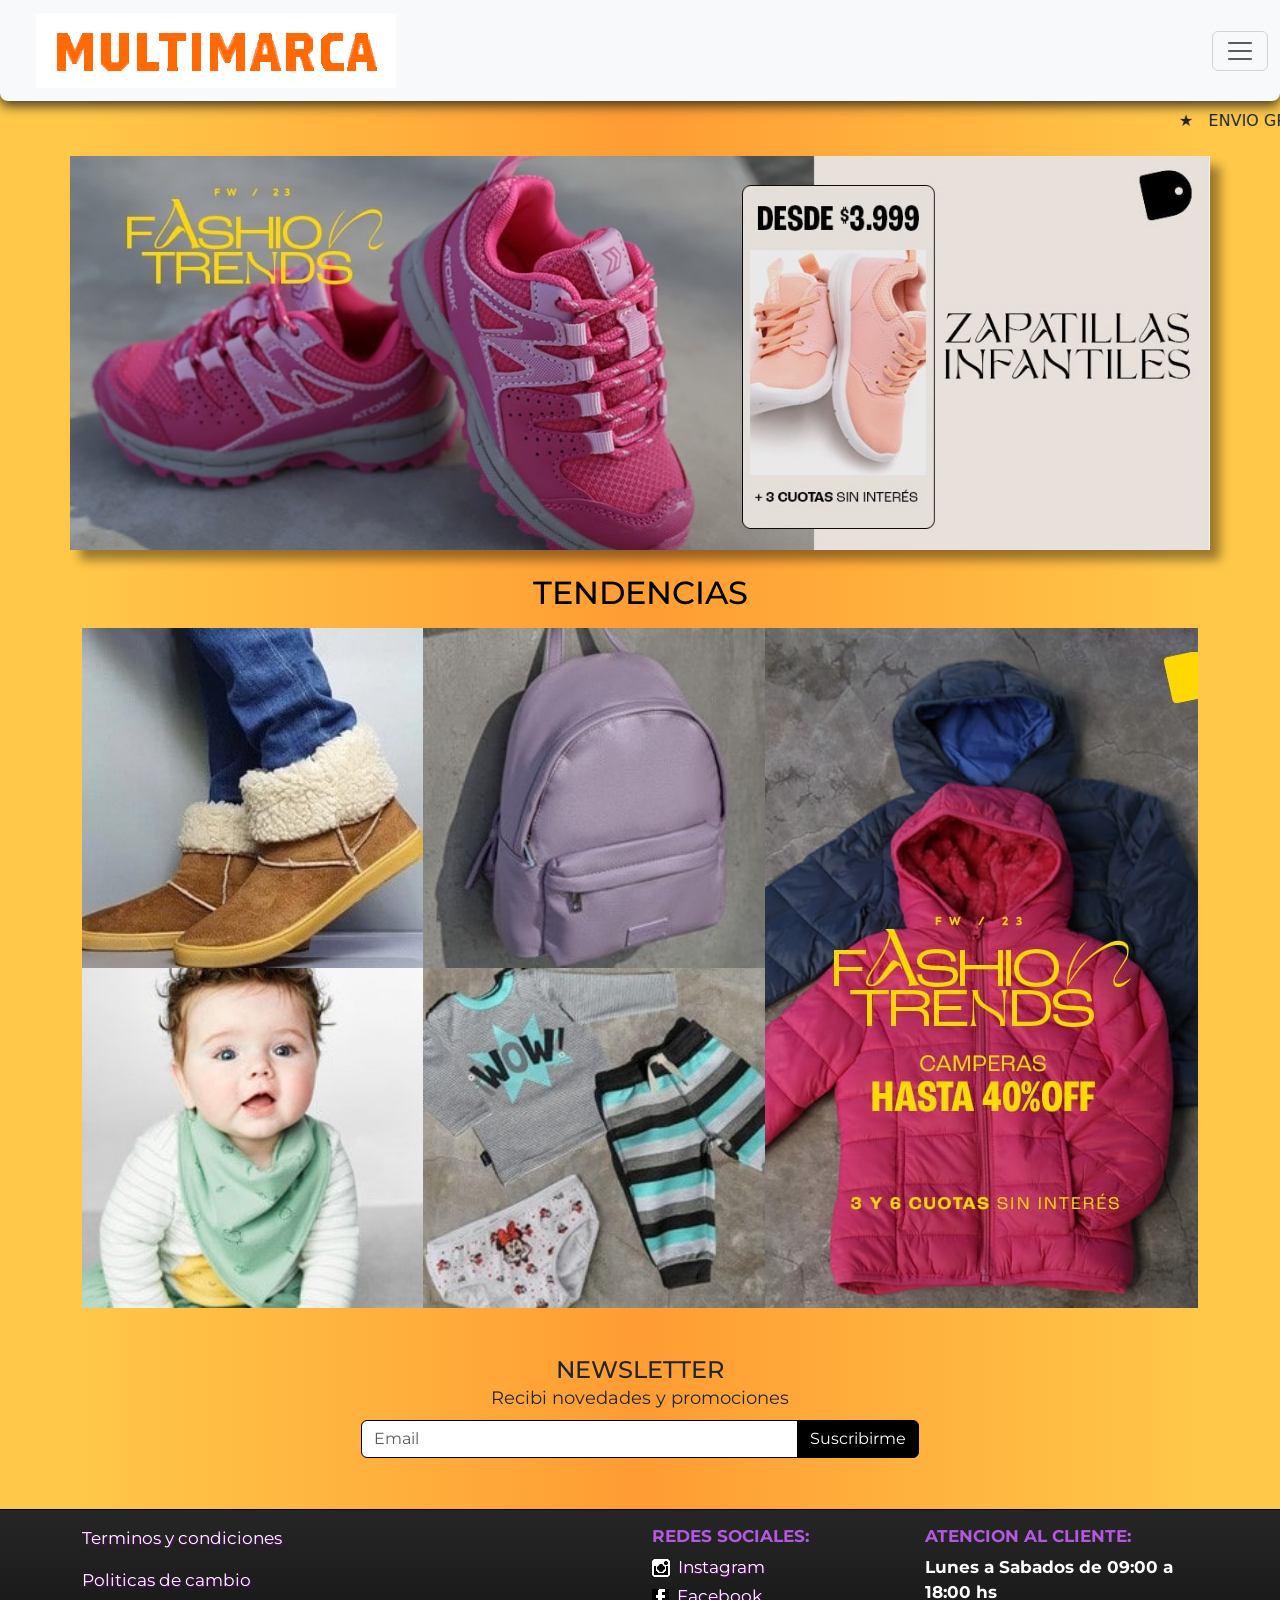
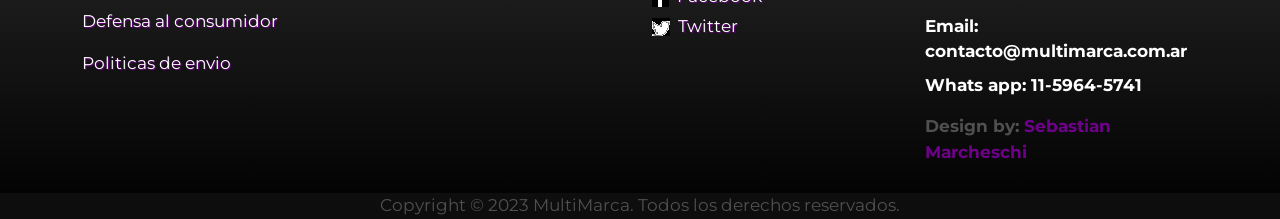
<file: pages/niños.html>
<!DOCTYPE html>
<html lang="en">

<head>
    <meta charset="UTF-8">
    <meta http-equiv="X-UA-Compatible" content="IE=edge">
    <meta name="viewport" content="width=device-width, initial-scale=1.0">
    <meta name="description" content="Multimarca original desde 1997. Las mejores marcas de ropa en un solo lugar, desde la comodidad de tu casa ¡Encuéntra todo aquí!">
    <meta name="keywords" content="ROPA, MODA, ZAPATILLAS, REMERAS , BUZOS, ACCESORIOS, PANTALONES, CAMPERAS, BOTINES">
    <!-- Libreria de boostrap -->
    <link rel="stylesheet" href="https://cdn.jsdelivr.net/npm/bootstrap@5.2.3/dist/css/bootstrap.min.css">
    <!-- Estilos para mis pages (CSS) -->
    <link rel="stylesheet" href="../css/style.css">
    <title>Niños: Zapatillas, ropa y accesorios | MultiMarca</title>
    <link rel="icon" href="../assets/icon/favicon.png">
</head>

<body class="general">
    <header>
        <nav class="navbar navbar-expand-xxl bg-body-tertiary cabecera">
            <div class="container-fluid">
                <a class="navbar-brand ms-4 me-0 enlace-smartphone" href="../index.html">
                    <img class="imagen-cabecera" src="../assets/image/logo.png" alt="Imagen de logo">
                </a>
                <button class="navbar-toggler" type="button" data-bs-toggle="collapse"
                    data-bs-target="#navbarSupportedContent" aria-controls="navbarSupportedContent"
                    aria-expanded="false" aria-label="Toggle navigation">
                    <span class="navbar-toggler-icon"></span>
                </button>
                <div class="collapse container-fluid navbar-collapse" id="navbarSupportedContent">
                    <ul class="navbar-nav mx-auto ms-0 mt-2 navegador1">
                        <li class="nav-item options-nav">
                            <a class="nav-link active" aria-current="page" href="./mujer.html">Mujer</a>
                        </li>
                        <li class="nav-item options-nav">
                            <a class="nav-link active" aria-current="page" href="./hombre.html">Hombre</a>
                        </li>
                        <li class="nav-item options-nav">
                            <a class="nav-link active" aria-current="page" href="#">Niños</a>
                        </li>
                        <li class="nav-item options-nav">
                            <a class="nav-link active" aria-current="page" href="./deportes.html">Deportes</a>
                        </li>
                        <li class="nav-item dropdown">
                            <a class="nav-link dropdown-toggle text-dark mb-2" href="#" role="button"
                                data-bs-toggle="dropdown" aria-expanded="false">
                                Bienvenido!
                            </a>
                            <ul class="dropdown-menu text-center">
                                <li><a class="nav-link nav-desplegable text-dark" aria-current="page"
                                        href="./registrate.html">Registrate</a></li>
                                <li><a class="nav-link nav-desplegable text-dark" aria-current="page"
                                        href="./login.html">Login</a></li>
                            </ul>
                        </li>
                    </ul>
                    <form class="d-flex ms-0 me-0 buscador" role="search">
                        <input class="form-control me-2" type="search" placeholder="Search" aria-label="Search">
                        <button class="btn btn-outline-success boton1 me-0" type="submit">Search</button>
                    </form>
                </div>
            </div>
        </nav>
    </header>

    <main>
        <!-- Anuncios en movimiento -->
        <div class="w-100 mt-2">
            <marquee>
                <span>★&nbsp;&nbsp;&nbsp;ENVIO GRATIS A TODO EL PAÍS&nbsp;&nbsp;&nbsp;★</span>
                <span>★&nbsp;&nbsp;¡3 CUOTAS SIN INTERÉS!&nbsp;&nbsp;&nbsp;★</span>
                <span>★&nbsp;&nbsp;¡ESTAMOS ENTREGANDO!&nbsp; &nbsp;★</span>
                <span>★&nbsp;&nbsp;&nbsp;ENVIO GRATIS A TODO EL PAÍS&nbsp;&nbsp;&nbsp;★</span>
            </marquee>
        </div>

        <section>
            <!-- Banner de Niños -->
            <div class="banner">
                <img class="container mt-3 imagen-banner ps-0 pe-0" src="../assets/image/Niños/bannerniños.jpg"
                    alt="Banner de publicidad Niños">
            </div>

            <!-- Productos en tendencias -->
            <div class="container titulo-lanzamientos w-100 mt-4 mb-3">
                <h1 class="titulo-lanzamientos-tamano">TENDENCIAS</h1>
            </div>
            <div class="imagenes-tendencias container">
                <div class="imagen-ninos-deportes1"><img class="imagen-style"
                        src="../assets/image/Niños/botasborcegos.jpg" alt="Botas y borcegos para niños"></div>
                <div class="imagen-ninos-deportes2"><img class="imagen-style"
                        src="../assets/image/Niños/mochilasniños.jpg" alt="Mochilas para niños"></div>
                <div class="imagen-ninos-deportes3"><img class="imagen-style"
                        src="../assets/image/Niños/todoparaelbebe.jpg" alt="Todo para el bebe para niños"></div>
                <div class="imagen-ninos-deportes4"><img class="imagen-style"
                        src="../assets/image/Niños/pijamasropainteriorniños.jpg" alt="Pijamas para niños"></div>
                <div class="imagen-ninos-deportes5"><img class="imagen-style"
                        src="../assets/image/Niños/promocamperasniños.jpg" alt="Camperas para niños"></div>
            </div>
        </section>

        <!-- Newsletter -->
        <div class="container container-sub mt-5">
            <div class="container">
                <h2 class="text-center mb-0 tamaño-h2-newsletter">NEWSLETTER</h2>
                <p class="text-center mb-2 tamaño-p-newsletter">Recibi novedades y promociones</p>
            </div>
            <div class="input-group p-0 mb-2 w-50 container boxemail-newsletter">
                <input type="text" class="form-control box-email" placeholder="Email" aria-label="Recipient's username"
                    aria-describedby="button-addon2">
                <button class="btn boton2" type="button" id="button-addon2">Suscribirme</button>
            </div>
        </div>
    </main>

    <footer class="text-center text-lg-start pie1">
        <!-- Grid container -->
        <div class="container pt-3 pb-1">
            <!--Grid row-->
            <div class="row">
                <!--Grid column-->
                <!-- Links a legales -->
                <div class="col-lg-6 col-md-12 mb-4 mb-md-0 margenes-pie1">
                    <ul class="list-unstyled mb-0 enlaces-pie">
                        <li class="pb-3">
                            <a href="./terminosycondiciones.html">Terminos y condiciones</a>
                        </li>
                        <li class="pb-3">
                            <a href="./politicasdecambio.html">Politicas de cambio</a>
                        </li>
                        <li class="pb-3">
                            <a href="https://autogestion.produccion.gob.ar/consumidores">Defensa al consumidor</a>
                        </li>
                        <li class="pb-3">
                            <a href="./politicasdeenvio.html">Politicas de envio</a>
                        </li>
                    </ul>
                </div>
                <!--Grid column-->

                <!--Grid column-->
                <!-- Links redes sociales -->
                <div class="col-lg-3 col-md-6 mb-4 mb-md-0 pe-0 margenes-pie1">
                    <h3 class="text-uppercase titulos-pie">Redes sociales:</h3>
                    <ul class="list-unstyled mb-0 enlaces-pie">
                        <li class="pb-1">
                            <a href="https://www.instagram.com/" target="_blank">
                                <img class="pe-1" src="../assets/icon/instagram.png" alt="">
                                Instagram
                            </a>
                        </li>
                        <li class="pb-1">
                            <a href="https://www.facebook.com/" target="_blank">
                                <img class="pe-1" src="../assets/icon/facebook.png" alt="">
                                Facebook
                            </a>
                        </li>
                        <li class="pb-1">
                            <a href="https://www.twitter.com/" target="_blank">
                                <img class="pe-1" src="../assets/icon/twitter.png" alt="">
                                Twitter
                            </a>
                        </li>
                    </ul>
                </div>
                <!--Grid column-->

                <!--Grid column-->
                <!-- Datos atencion al cliente -->
                <div class="col-lg-3 col-md-6 mb-4 mb-md-0 ps-0 margenes-pie1">
                    <h4 class="text-uppercase titulos-pie">Atencion al cliente:</h4>
                    <ul class="list-unstyled contacto-pie">
                        <li class="pb-2">Lunes a Sabados de 09:00 a 18:00 hs</li>
                        <li class="pb-2">Email: contacto@multimarca.com.ar</li>
                        <li class="pb-2">Whats app: 11-5964-5741</li>
                        <li class="pb-2 design-by mb-0 mt-2">Design by:
                            <a href="https://ar.linkedin.com/in/sebasti%C3%A1n-marcheschi?trk=public_profile_browsemap_profile-result-card_result-card_full-click">Sebastian Marcheschi</a>
                        </li>
                    </ul>
                </div>
                <!--Grid column-->
            </div>
            <!--Grid row-->
        </div>
        <!-- Grid container -->
        <!-- Copyright -->
        <div class="text-center pie2">
            <p class="mb-0">Copyright © 2023 MultiMarca. Todos los derechos reservados.</p>
        </div>
        <!-- Copyright -->
    </footer>

    <!--Libreria de boostrap para Java Script-->
    <script src="https://cdn.jsdelivr.net/npm/bootstrap@5.2.3/dist/js/bootstrap.bundle.min.js"></script>
</body>

</html>
</file>
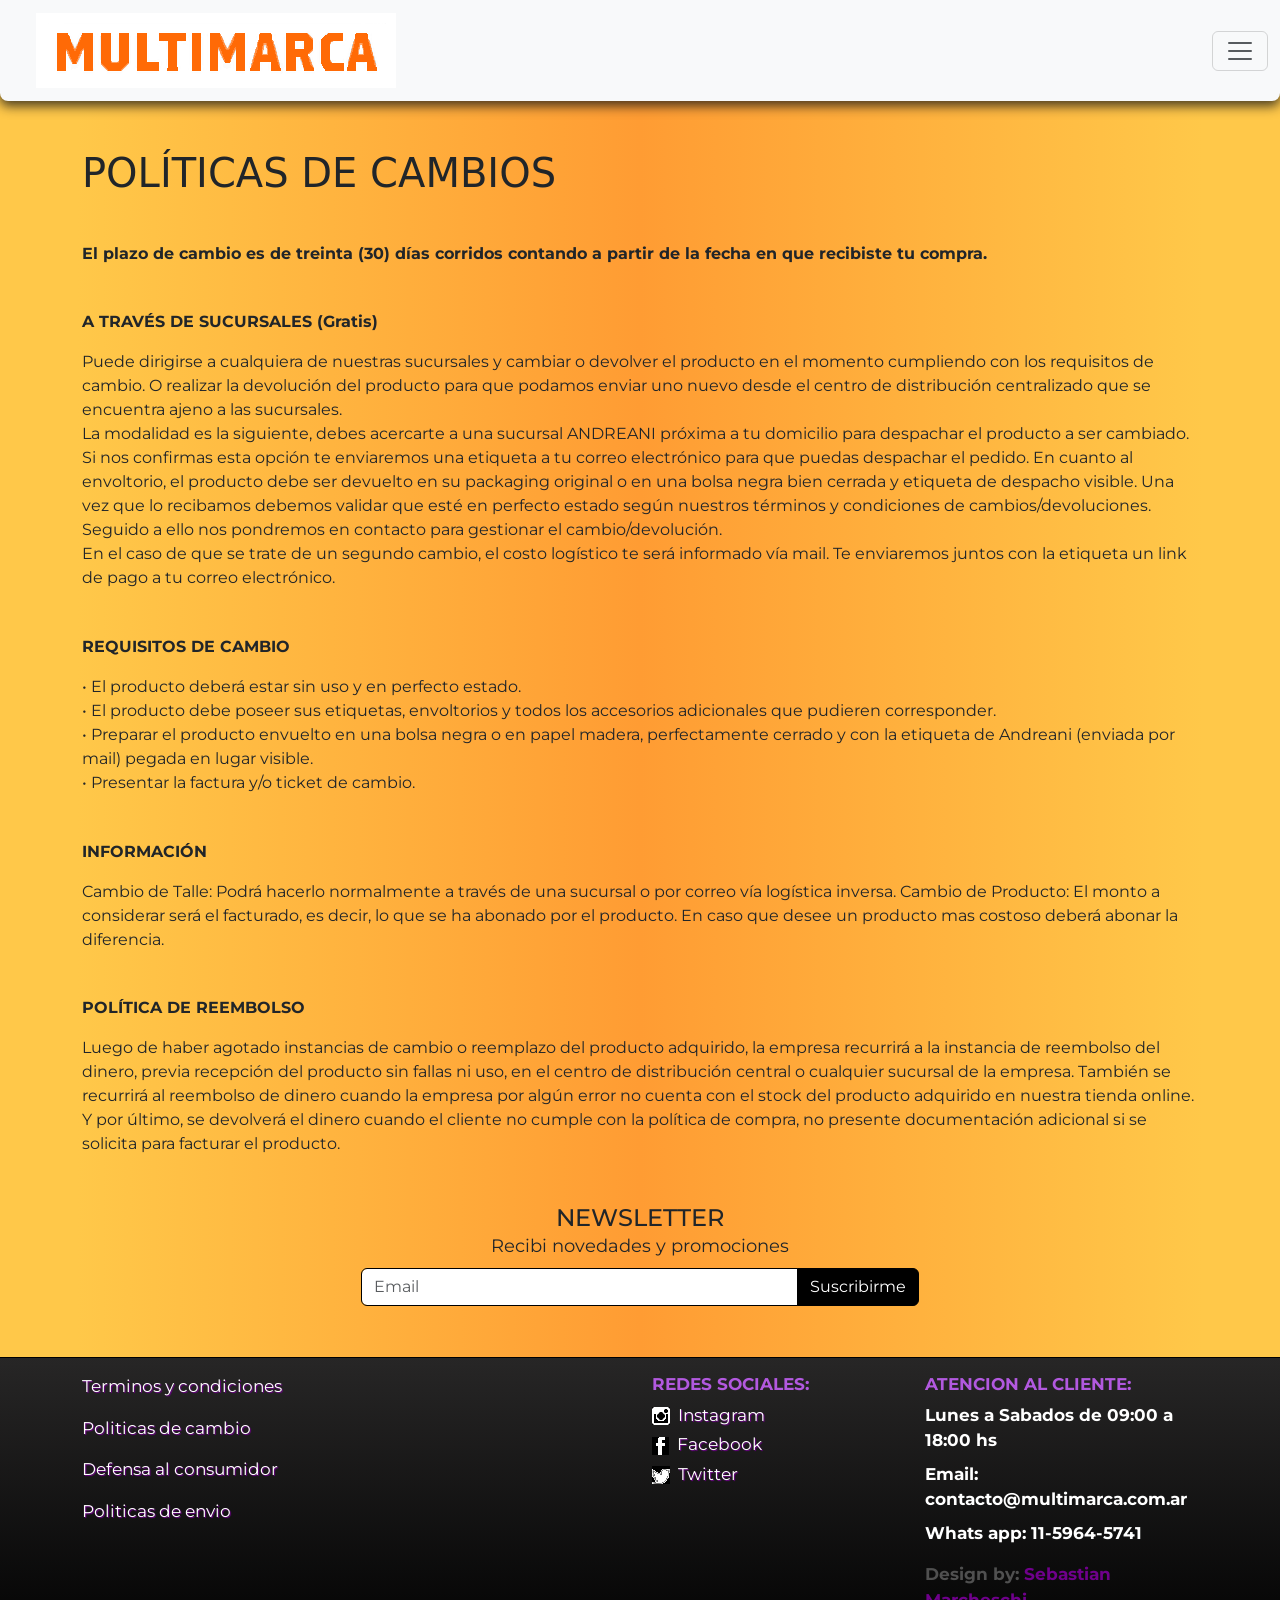
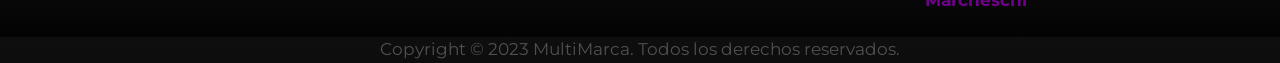
<file: pages/politicasdecambio.html>
<!DOCTYPE html>
<html lang="en">

<head>
    <meta charset="UTF-8">
    <meta http-equiv="X-UA-Compatible" content="IE=edge">
    <meta name="viewport" content="width=device-width, initial-scale=1.0">
    <meta name="description" content="Multimarca original desde 1997. Las mejores marcas de ropa en un solo lugar, desde la comodidad de tu casa ¡Encuéntra todo aquí!">
    <meta name="keywords" content="ROPA, MODA, ZAPATILLAS, REMERAS , BUZOS, ACCESORIOS, PANTALONES, CAMPERAS, BOTINES">
    <!-- Libreria de boostrap -->
    <link rel="stylesheet" href="https://cdn.jsdelivr.net/npm/bootstrap@5.2.3/dist/css/bootstrap.min.css">
    <!-- stilos para mis pages (CSS) -->
    <link rel="stylesheet" href="../css/style.css">
    <title>MultiMarca | Politicas de cambio</title>
    <link rel="icon" href="../assets/icon/favicon.png">
</head>

<body class="general">
    <header>
        <nav class="navbar navbar-expand-xxl bg-body-tertiary cabecera">
            <div class="container-fluid">
                <a class="navbar-brand ms-4 me-0 enlace-smartphone" href="../index.html">
                    <img class="imagen-cabecera" src="../assets/image/logo.png" alt="Imagen de logo">
                </a>
                <button class="navbar-toggler" type="button" data-bs-toggle="collapse"
                    data-bs-target="#navbarSupportedContent" aria-controls="navbarSupportedContent"
                    aria-expanded="false" aria-label="Toggle navigation">
                    <span class="navbar-toggler-icon"></span>
                </button>
                <div class="collapse container-fluid navbar-collapse" id="navbarSupportedContent">
                    <ul class="navbar-nav mx-auto ms-0 mt-2 navegador1">
                        <li class="nav-item options-nav">
                            <a class="nav-link active" aria-current="page" href="./mujer.html">Mujer</a>
                        </li>
                        <li class="nav-item options-nav">
                            <a class="nav-link active" aria-current="page" href="./hombre.html">Hombre</a>
                        </li>
                        <li class="nav-item options-nav">
                            <a class="nav-link active" aria-current="page" href="./niños.html">Niños</a>
                        </li>
                        <li class="nav-item options-nav">
                            <a class="nav-link active" aria-current="page" href="./deportes.html">Deportes</a>
                        </li>
                        <li class="nav-item dropdown">
                            <a class="nav-link dropdown-toggle text-dark mb-0 pb-1" href="#" role="button"
                                data-bs-toggle="dropdown" aria-expanded="false">
                                Bienvenido!
                            </a>
                            <ul class="dropdown-menu text-center navegador1 mb-2">
                                <li><a class="nav-link text-dark nav-desplegable" aria-current="page"
                                        href="./registrate.html">Registrate</a></li>
                                <li><a class="nav-link text-dark nav-desplegable" aria-current="page"
                                        href="./login.html">Login</a></li>
                            </ul>
                        </li>
                    </ul>
                    <form class="d-flex ms-0 me-0 buscador" role="search">
                        <input class="form-control me-2" type="search" placeholder="Search" aria-label="Search">
                        <button class="btn btn-outline-success boton1 me-0" type="submit">Search</button>
                    </form>
                </div>
            </div>
        </nav>
    </header>

    <main>
        <!-- Politicas de cambio -->
        <div class="container mt-5 mb-4">
            <div>
                <h1>
                    POLÍTICAS DE CAMBIOS
                </h1>
            </div>

            <div class="term-cond">
                <p class="second-title">
                    El plazo de cambio es de treinta (30) días corridos contando a partir de 
                    la fecha en que recibiste tu compra.
                </p>

                <p class="second-title">
                    A TRAVÉS DE SUCURSALES (Gratis)
                </p>

                <p>
                    Puede dirigirse a cualquiera de nuestras sucursales y cambiar o devolver el producto en el momento
                    cumpliendo con los requisitos de cambio. O realizar la devolución del producto para que podamos
                    enviar uno nuevo desde el centro de distribución centralizado que se encuentra ajeno a las sucursales.<br>

                    La modalidad es la siguiente, debes acercarte a una sucursal ANDREANI próxima a tu domicilio para
                    despachar el producto a ser cambiado. Si nos confirmas esta opción te enviaremos una etiqueta a tu
                    correo electrónico para que puedas despachar el pedido. En cuanto al envoltorio, el producto debe ser
                    devuelto en su packaging original o en una bolsa negra bien cerrada y etiqueta de despacho visible.
                    Una vez que lo recibamos debemos validar que esté en perfecto estado según nuestros términos y condiciones
                    de cambios/devoluciones. Seguido a ello nos pondremos en contacto para gestionar el cambio/devolución.<br>

                    En el caso de que se trate de un segundo cambio, el costo logístico te será informado vía mail.
                    Te enviaremos juntos con la etiqueta un link de pago a tu correo electrónico.
                </p>

                <p class="second-title">
                    REQUISITOS DE CAMBIO
                </p>

                <p>
                    • El producto deberá estar sin uso y en perfecto estado.<br>

                    • El producto debe poseer sus etiquetas, envoltorios y todos los accesorios adicionales que pudieren corresponder.<br>

                    • Preparar el producto envuelto en una bolsa negra o en papel madera, perfectamente cerrado y con la
                    etiqueta de Andreani (enviada por mail) pegada en lugar visible.<br>

                    • Presentar la factura y/o ticket de cambio.
                </p>

                <p class="second-title">
                    INFORMACIÓN
                </p>

                <p>
                    Cambio de Talle: Podrá hacerlo normalmente a través de una sucursal o por correo vía logística inversa.

                    Cambio de Producto: El monto a considerar será el facturado, es decir, lo que se ha abonado por el producto.
                    En caso que desee un producto mas costoso deberá abonar la diferencia.
                </p>

                <p class="second-title">
                    POLÍTICA DE REEMBOLSO
                </p>

                <p>
                    Luego de haber agotado instancias de cambio o reemplazo del producto adquirido, la empresa recurrirá a la
                    instancia de reembolso del dinero, previa recepción del producto sin fallas ni uso, en el centro de distribución
                    central o cualquier sucursal de la empresa. También se recurrirá al reembolso de dinero cuando la empresa por
                    algún error no cuenta con el stock del producto adquirido en nuestra tienda online. Y por último, se devolverá
                    el dinero cuando el cliente no cumple con la política de compra, no presente documentación adicional si se
                    solicita para facturar el producto.
                </p>
            </div>
        </div>

        <!-- Newsletter -->
        <div class="container container-sub mt-5">
            <div class="container">
                <h2 class="text-center mb-0 tamaño-h2-newsletter">NEWSLETTER</h2>
                <p class="text-center mb-2 tamaño-p-newsletter">Recibi novedades y promociones</p>
            </div>
            <div class="input-group p-0 mb-2 container boxemail-newsletter">
                <input type="text" class="form-control box-email" placeholder="Email" aria-label="Recipient's username"
                    aria-describedby="button-addon2">
                <button class="btn boton2" type="button" id="button-addon2">Suscribirme</button>
            </div>
        </div>
    </main>

    <footer class="text-center text-lg-start pie1">
        <!-- Grid container -->
        <div class="container pt-3">
            <!--Grid row-->
            <div class="row">
                <!--Grid column-->
                <!-- Links a legales -->
                <div class="col-lg-6 col-md-12 mb-4 mb-md-0 margenes-pie1">
                    <ul class="list-unstyled mb-0 enlaces-pie">
                        <li class="pb-3">
                            <a href="./terminosycondiciones.html">Terminos y condiciones</a>
                        </li>
                        <li class="pb-3">
                            <a href="#">Politicas de cambio</a>
                        </li>
                        <li class="pb-3">
                            <a href="https://autogestion.produccion.gob.ar/consumidores">Defensa al consumidor</a>
                        </li>
                        <li class="pb-3">
                            <a href="./politicasdeenvio.html">Politicas de envio</a>
                        </li>
                    </ul>
                </div>
                <!--Grid column-->

                <!--Grid column-->
                <!-- Links redes sociales -->
                <div class="col-lg-3 col-md-6 mb-4 mb-md-0 pe-0 margenes-pie1">
                    <h5 class="text-uppercase titulos-pie">Redes sociales:</h5>
                    <ul class="list-unstyled mb-0 enlaces-pie">
                        <li class="pb-1">
                            <a href="https://www.instagram.com/" target="_blank">
                                <img class="pe-1" src="../assets/icon/instagram.png" alt="">
                                Instagram
                            </a>
                        </li>
                        <li class="pb-1">
                            <a href="https://www.facebook.com/" target="_blank">
                                <img class="pe-1" src="../assets/icon/facebook.png" alt="">
                                Facebook
                            </a>
                        </li>
                        <li class="pb-1">
                            <a href="https://www.twitter.com/" target="_blank">
                                <img class="pe-1" src="../assets/icon/twitter.png" alt="">
                                Twitter
                            </a>
                        </li>
                    </ul>
                </div>
                <!--Grid column-->

                <!--Grid column-->
                <!-- Datos atencion al cliente -->
                <div class="col-lg-3 col-md-6 mb-4 mb-md-0 ps-0 margenes-pie1">
                    <h5 class="text-uppercase titulos-pie">Atencion al cliente:</h5>
                    <ul class="list-unstyled contacto-pie">
                        <li class="pb-2">Lunes a Sabados de 09:00 a 18:00 hs</li>
                        <li class="pb-2">Email: contacto@multimarca.com.ar</li>
                        <li class="pb-2">Whats app: 11-5964-5741</li>
                        <li class="pb-2 design-by mb-0 mt-2">Design by:
                            <a href="https://ar.linkedin.com/in/sebasti%C3%A1n-marcheschi?trk=public_profile_browsemap_profile-result-card_result-card_full-click">Sebastian Marcheschi</a>
                        </li>
                    </ul>
                </div>
                <!--Grid column-->
            </div>
            <!--Grid row-->
        </div>
        <!-- Grid container -->
        <!-- Copyright -->
        <div class="text-center">
            <p class="mb-0 pie2">Copyright © 2023 MultiMarca. Todos los derechos reservados.</p>
        </div>
        <!-- Copyright -->
    </footer>

    <!-- Libreria de boostrap para JavaScript -->
    <script src="https://cdn.jsdelivr.net/npm/bootstrap@5.2.3/dist/js/bootstrap.bundle.min.js"></script>
</body>

</html>
</file>
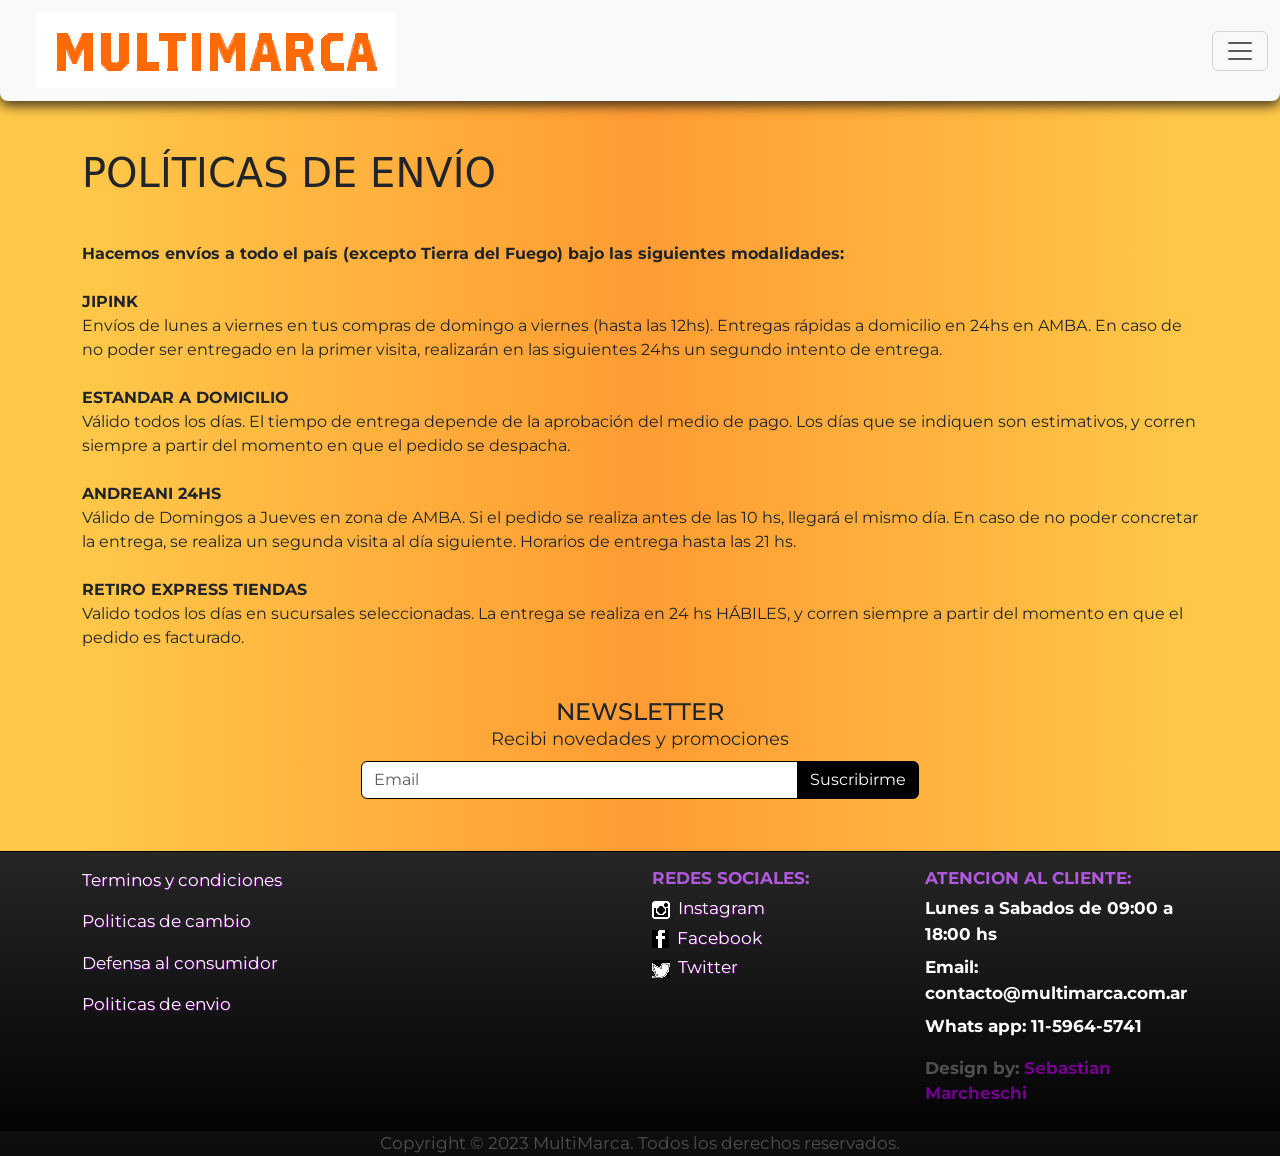
<file: pages/politicasdeenvio.html>
<!DOCTYPE html>
<html lang="en">

<head>
    <meta charset="UTF-8">
    <meta http-equiv="X-UA-Compatible" content="IE=edge">
    <meta name="viewport" content="width=device-width, initial-scale=1.0">
    <meta name="description" content="Multimarca original desde 1997. Las mejores marcas de ropa en un solo lugar, desde la comodidad de tu casa ¡Encuéntra todo aquí!">
    <meta name="keywords" content="ROPA, MODA, ZAPATILLAS, REMERAS , BUZOS, ACCESORIOS, PANTALONES, CAMPERAS, BOTINES">
    <!-- Libreria de boostrap -->
    <link rel="stylesheet" href="https://cdn.jsdelivr.net/npm/bootstrap@5.2.3/dist/css/bootstrap.min.css">
    <!-- stilos para mis pages (CSS) -->
    <link rel="stylesheet" href="../css/style.css">
    <title>MultiMarca | Politicas de envio</title>
    <link rel="icon" href="../assets/icon/favicon.png">
</head>

<body class="general">
    <header>
        <nav class="navbar navbar-expand-xxl bg-body-tertiary cabecera">
            <div class="container-fluid">
                <a class="navbar-brand ms-4 me-0 enlace-smartphone" href="../index.html">
                    <img class="imagen-cabecera" src="../assets/image/logo.png" alt="Imagen de logo">
                </a>
                <button class="navbar-toggler" type="button" data-bs-toggle="collapse"
                    data-bs-target="#navbarSupportedContent" aria-controls="navbarSupportedContent"
                    aria-expanded="false" aria-label="Toggle navigation">
                    <span class="navbar-toggler-icon"></span>
                </button>
                <div class="collapse container-fluid navbar-collapse" id="navbarSupportedContent">
                    <ul class="navbar-nav mx-auto ms-0 mt-2 navegador1">
                        <li class="nav-item options-nav">
                            <a class="nav-link active" aria-current="page" href="./mujer.html">Mujer</a>
                        </li>
                        <li class="nav-item options-nav">
                            <a class="nav-link active" aria-current="page" href="./hombre.html">Hombre</a>
                        </li>
                        <li class="nav-item options-nav">
                            <a class="nav-link active" aria-current="page" href="./niños.html">Niños</a>
                        </li>
                        <li class="nav-item options-nav">
                            <a class="nav-link active" aria-current="page" href="./deportes.html">Deportes</a>
                        </li>
                        <li class="nav-item dropdown">
                            <a class="nav-link dropdown-toggle text-dark mb-0 pb-1" href="#" role="button"
                                data-bs-toggle="dropdown" aria-expanded="false">
                                Bienvenido!
                            </a>
                            <ul class="dropdown-menu text-center navegador1 mb-2">
                                <li><a class="nav-link text-dark nav-desplegable" aria-current="page"
                                        href="./registrate.html">Registrate</a></li>
                                <li><a class="nav-link text-dark nav-desplegable" aria-current="page"
                                        href="./login.html">Login</a></li>
                            </ul>
                        </li>
                    </ul>
                    <form class="d-flex ms-0 me-0 buscador" role="search">
                        <input class="form-control me-2" type="search" placeholder="Search" aria-label="Search">
                        <button class="btn btn-outline-success boton1 me-0" type="submit">Search</button>
                    </form>
                </div>
            </div>
        </nav>
    </header>

    <main>
        <!-- Politicas de envio -->
        <div class="container mt-5 mb-4">
            <div>
                <h1>
                    POLÍTICAS DE ENVÍO
                </h1>
            </div>

            <div class="term-cond">
                <p class="second-title">
                    Hacemos envíos a todo el país (excepto Tierra del Fuego) bajo las siguientes modalidades:
                </p>

                <p class="second-title mb-0 mt-4">
                    JIPINK
                </p>

                <p>
                    Envíos de lunes a viernes en tus compras de domingo a viernes (hasta las 12hs). Entregas rápidas a domicilio
                    en 24hs en AMBA. En caso de no poder ser entregado en la primer visita, realizarán en las siguientes 24hs un
                    segundo intento de entrega.
                </p>

                <p class="second-title mb-0 mt-4">
                    ESTANDAR A DOMICILIO
                </p>

                <p>
                    Válido todos los días. El tiempo de entrega depende de la aprobación del medio de pago. Los días que se
                    indiquen son estimativos, y corren siempre a partir del momento en que el pedido se despacha.
                </p>

                <p class="second-title mb-0 mt-4">
                    ANDREANI 24HS
                </p>

                <p>
                    Válido de Domingos a Jueves en zona de AMBA. Si el pedido se realiza antes de las 10 hs, llegará el
                    mismo día. En caso de no poder concretar la entrega, se realiza un segunda visita al día siguiente.
                    Horarios de entrega hasta las 21 hs.
                </p>

                <p class="second-title mb-0 mt-4">
                    RETIRO EXPRESS TIENDAS
                </p>

                <p>
                    Valido todos los días en sucursales seleccionadas. La entrega se realiza en 24 hs HÁBILES, y corren
                    siempre a partir del momento en que el pedido es facturado.
                </p>
            </div>
        </div>

        <!-- Newsletter -->
        <div class="container container-sub mt-5">
            <div class="container">
                <h2 class="text-center mb-0 tamaño-h2-newsletter">NEWSLETTER</h2>
                <p class="text-center mb-2 tamaño-p-newsletter">Recibi novedades y promociones</p>
            </div>
            <div class="input-group p-0 mb-2 container boxemail-newsletter">
                <input type="text" class="form-control box-email" placeholder="Email" aria-label="Recipient's username"
                    aria-describedby="button-addon2">
                <button class="btn boton2" type="button" id="button-addon2">Suscribirme</button>
            </div>
        </div>
    </main>

    <footer class="text-center text-lg-start pie1">
        <!-- Grid container -->
        <div class="container pt-3">
            <!--Grid row-->
            <div class="row">
                <!--Grid column-->
                <!-- Links a legales -->
                <div class="col-lg-6 col-md-12 mb-4 mb-md-0 margenes-pie1">
                    <ul class="list-unstyled mb-0 enlaces-pie">
                        <li class="pb-3">
                            <a href="./terminosycondiciones.html">Terminos y condiciones</a>
                        </li>
                        <li class="pb-3">
                            <a href="./politicasdecambio.html">Politicas de cambio</a>
                        </li>
                        <li class="pb-3">
                            <a href="https://autogestion.produccion.gob.ar/consumidores">Defensa al consumidor</a>
                        </li>
                        <li class="pb-3">
                            <a href="#">Politicas de envio</a>
                        </li>
                    </ul>
                </div>
                <!--Grid column-->

                <!--Grid column-->
                <!-- Links redes sociales -->
                <div class="col-lg-3 col-md-6 mb-4 mb-md-0 pe-0 margenes-pie1">
                    <h5 class="text-uppercase titulos-pie">Redes sociales:</h5>
                    <ul class="list-unstyled mb-0 enlaces-pie">
                        <li class="pb-1">
                            <a href="https://www.instagram.com/" target="_blank">
                                <img class="pe-1" src="../assets/icon/instagram.png" alt="">
                                Instagram
                            </a>
                        </li>
                        <li class="pb-1">
                            <a href="https://www.facebook.com/" target="_blank">
                                <img class="pe-1" src="../assets/icon/facebook.png" alt="">
                                Facebook
                            </a>
                        </li>
                        <li class="pb-1">
                            <a href="https://www.twitter.com/" target="_blank">
                                <img class="pe-1" src="../assets/icon/twitter.png" alt="">
                                Twitter
                            </a>
                        </li>
                    </ul>
                </div>
                <!--Grid column-->

                <!--Grid column-->
                <!-- Datos atencion al cliente -->
                <div class="col-lg-3 col-md-6 mb-4 mb-md-0 ps-0 margenes-pie1">
                    <h5 class="text-uppercase titulos-pie">Atencion al cliente:</h5>
                    <ul class="list-unstyled contacto-pie">
                        <li class="pb-2">Lunes a Sabados de 09:00 a 18:00 hs</li>
                        <li class="pb-2">Email: contacto@multimarca.com.ar</li>
                        <li class="pb-2">Whats app: 11-5964-5741</li>
                        <li class="pb-2 design-by mb-0 mt-2">Design by:
                            <a href="https://ar.linkedin.com/in/sebasti%C3%A1n-marcheschi?trk=public_profile_browsemap_profile-result-card_result-card_full-click">Sebastian Marcheschi</a>
                        </li>
                    </ul>
                </div>
                <!--Grid column-->
            </div>
            <!--Grid row-->
        </div>
        <!-- Grid container -->
        <!-- Copyright -->
        <div class="text-center">
            <p class="mb-0 pie2">Copyright © 2023 MultiMarca. Todos los derechos reservados.</p>
        </div>
        <!-- Copyright -->
    </footer>

    <!-- Libreria de boostrap para JavaScript -->
    <script src="https://cdn.jsdelivr.net/npm/bootstrap@5.2.3/dist/js/bootstrap.bundle.min.js"></script>
</body>

</html>
</file>
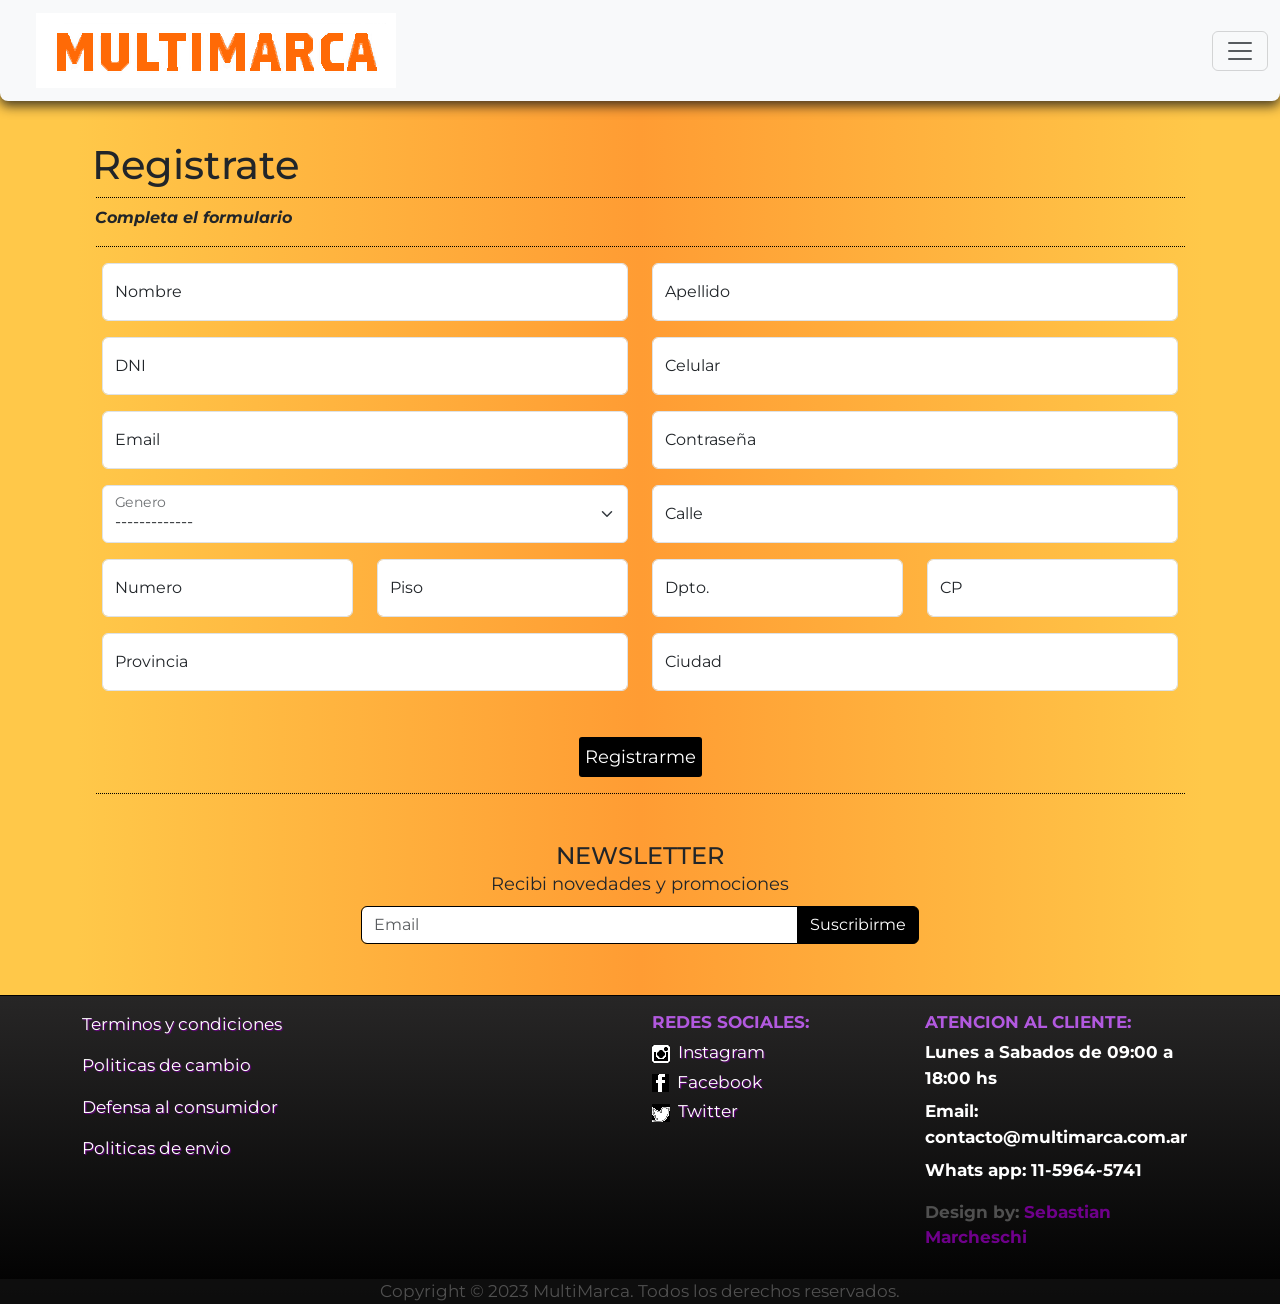
<file: pages/registrate.html>
<!DOCTYPE html>
<html lang="en">

<head>
    <meta charset="UTF-8">
    <meta http-equiv="X-UA-Compatible" content="IE=edge">
    <meta name="viewport" content="width=device-width, initial-scale=1.0">
    <meta name="description"
        content="Multimarca original desde 1997. Las mejores marcas de ropa en un solo lugar, desde la comodidad de tu casa ¡Encuéntra todo aquí!">
    <meta name="keywords" content="ROPA, MODA, ZAPATILLAS, REMERAS , BUZOS, ACCESORIOS, PANTALONES, CAMPERAS, BOTINES">
    <!-- Libreria de boostrap -->
    <link rel="stylesheet" href="https://cdn.jsdelivr.net/npm/bootstrap@5.2.3/dist/css/bootstrap.min.css">
    <!-- Estilos para mi index (CSS)-->
    <link rel="stylesheet" href="../css/style.css">
    <title>MultiMarca | Registrate</title>
    <link rel="icon" href="../assets/icon/favicon.png">
</head>

<body class="general">
    <header>
        <nav class="navbar navbar-expand-xxl bg-body-tertiary cabecera">
            <div class="container-fluid">
                <a class="navbar-brand ms-4 me-0 enlace-smartphone" href="../index.html">
                    <img class="imagen-cabecera" src="../assets/image/logo.png" alt="Imagen de logo">
                </a>
                <button class="navbar-toggler" type="button" data-bs-toggle="collapse"
                    data-bs-target="#navbarSupportedContent" aria-controls="navbarSupportedContent"
                    aria-expanded="false" aria-label="Toggle navigation">
                    <span class="navbar-toggler-icon"></span>
                </button>
                <div class="collapse container-fluid navbar-collapse" id="navbarSupportedContent">
                    <ul class="navbar-nav mx-auto ms-0 mt-2 navegador1">
                        <li class="nav-item options-nav">
                            <a class="nav-link active" aria-current="page" href="./mujer.html">Mujer</a>
                        </li>
                        <li class="nav-item options-nav">
                            <a class="nav-link active" aria-current="page" href="./hombre.html">Hombre</a>
                        </li>
                        <li class="nav-item options-nav">
                            <a class="nav-link active" aria-current="page" href="./niños.html">Niños</a>
                        </li>
                        <li class="nav-item options-nav">
                            <a class="nav-link active" aria-current="page" href="./deportes.html">Deportes</a>
                        </li>
                        <li class="nav-item dropdown">
                            <a class="nav-link dropdown-toggle text-dark mb-2" href="#" role="button"
                                data-bs-toggle="dropdown" aria-expanded="false">
                                Bienvenido!
                            </a>
                            <ul class="dropdown-menu text-center">
                                <li><a class="nav-link nav-desplegable text-dark" aria-current="page"
                                        href="#">Registrate</a></li>
                                <li><a class="nav-link nav-desplegable text-dark" aria-current="page"
                                        href="./login.html">Login</a></li>
                            </ul>
                        </li>
                    </ul>
                    <form class="d-flex ms-0 me-0 buscador" role="search">
                        <input class="form-control me-2" type="search" placeholder="Search" aria-label="Search">
                        <button class="btn btn-outline-success boton1 me-0" type="submit">Search</button>
                    </form>
                </div>
            </div>
        </nav>
    </header>

    <main>
        <!-- Titulos antes del formulario -->
        <section class="title-and-form">
            <div>
                <h1>Registrate</h1>
                <div class="container separador mb-2"></div>
                <p>Completa el formulario</p>
                <div class="container separador mb-3"></div>
            </div>

            <!-- Formulario de registro -->
            <form class="ms-0 me-0">
                <div class="row me-0 ms-0">
                    <div class="col-md">
                        <div class="form-floating mb-3">
                            <input type="Nombre" class="form-control" id="floatingInputGrid"
                                placeholder="Juan">
                            <label for="floatingInputGrid">Nombre</label>
                        </div>
                    </div>
                    <div class="col-md me-0">
                        <div class="form-floating mb-3">
                            <input type="Apellido" class="form-control" id="floatingInputGrid"
                                placeholder="Perez">
                            <label for="floatingInputGrid">Apellido</label>
                        </div>
                    </div>
                </div>
                <div class="row me-0 ms-0">
                    <div class="col-md">
                        <div class="form-floating mb-3">
                            <input type="dni" class="form-control" id="floatingInputGrid"
                                placeholder="40228936">
                            <label for="floatingInputGrid">DNI</label>
                        </div>
                    </div>
                    <div class="col-md me-0">
                        <div class="form-floating mb-3">
                            <input type="celular" class="form-control" id="floatingInputGrid"
                                placeholder="1158699057">
                            <label for="floatingInputGrid">Celular</label>
                        </div>
                    </div>
                </div>
                <div class="row me-0 ms-0">
                    <div class="col-md">
                        <div class="form-floating mb-3">
                            <input type="email" class="form-control" id="floatingInputGrid"
                                placeholder="ejemplo@ejemplo.com.ar">
                            <label for="floatingInputGrid">Email</label>
                        </div>
                    </div>
                    <div class="col-md me-0">
                        <div class="form-floating mb-3">
                            <input type="password" class="form-control" id="floatingInputGrid"
                                placeholder="contraseña">
                            <label for="floatingInputGrid">Contraseña</label>
                        </div>
                    </div>
                </div>
                <div class="row me-0 ms-0">
                    <div class="col-md">
                        <div class="form-floating mb-3">
                            <select class="form-select" aria-label="Genero">
                                <option selected>-------------</option>
                                <option value="femenino">Femenino</option>
                                <option value="masculino">Masculino</option>
                            </select>
                            <label for="floatingInputGrid">Genero</label>
                        </div>
                    </div>
                    <div class="col-md me-0">
                        <div class="form-floating mb-3">
                            <input type="calle" class="form-control" id="floatingInputGrid"
                                placeholder="Beron de Astra">
                            <label for="floatingInputGrid">Calle</label>
                        </div>
                    </div>
                </div>
                <div class="row me-0 ms-0">
                    <div class="col-md-3">
                        <div class="form-floating mb-3">
                            <input type="numero" class="form-control" id="floatingInputGrid"
                                placeholder="115">
                            <label for="floatingInputGrid">Numero</label>
                        </div>
                    </div>
                    <div class="col-md-3">
                        <div class="form-floating mb-3">
                            <input type="piso" class="form-control" id="floatingInputGrid"
                                placeholder="1">
                            <label for="floatingInputGrid">Piso</label>
                        </div>
                    </div>
                    <div class="col-md-3">
                        <div class="form-floating mb-3">
                            <input type="dpto" class="form-control" id="floatingInputGrid"
                                placeholder="1C">
                            <label for="floatingInputGrid">Dpto.</label>
                        </div>
                    </div>
                    <div class="col-md-3 me-0">
                        <div class="form-floating mb-3">
                            <input type="cp" class="form-control" id="floatingInputGrid"
                                placeholder="1766">
                            <label for="floatingInputGrid">CP</label>
                        </div>
                    </div>
                </div>
                <div class="row me-0 ms-0">
                    <div class="col-md">
                        <div class="form-floating mb-3">
                            <input type="provincia" class="form-control" id="floatingInputGrid"
                                placeholder="Buenos Aires">
                            <label for="floatingInputGrid">Provincia</label>
                        </div>
                    </div>
                    <div class="col-md me-0">
                        <div class="form-floating mb-3">
                            <input type="ciudad" class="form-control" id="floatingInputGrid"
                                placeholder="La Tablada">
                            <label for="floatingInputGrid">Ciudad</label>
                        </div>
                    </div>
                </div>
            </form>
            <div class="contenedor-registrarme text-center">
                <button class="boton-registrarme" type="submit" title="Registrarme"
                    name="registrarme">Registrarme</button>
            </div>
            <div class="container separador mt-3"></div>
        </section>

        <!-- Newsletter -->
        <div class="container container-sub mt-5">
            <div class="container">
                <h2 class="text-center mb-0 tamaño-h2-newsletter">NEWSLETTER</h2>
                <p class="text-center mb-2 tamaño-p-newsletter">Recibi novedades y promociones</p>
            </div>
            <div class="input-group p-0 mb-2 w-50 container boxemail-newsletter">
                <input type="text" class="form-control box-email" placeholder="Email" aria-label="Recipient's username"
                    aria-describedby="button-addon2">
                <button class="btn boton2" type="button" id="button-addon2">Suscribirme</button>
            </div>
        </div>
    </main>

    <footer class="text-center text-lg-start pie1">
        <!-- Grid container -->
        <div class="container pt-3 pb-1">
            <!--Grid row-->
            <div class="row">
                <!--Grid column-->
                <!-- Links a legales -->
                <div class="col-lg-6 col-md-12 mb-4 mb-md-0 margenes-pie1">
                    <ul class="list-unstyled mb-0 enlaces-pie">
                        <li class="pb-3">
                            <a href="./terminosycondiciones.html">Terminos y condiciones</a>
                        </li>
                        <li class="pb-3">
                            <a href="./politicasdecambio.html">Politicas de cambio</a>
                        </li>
                        <li class="pb-3">
                            <a href="https://autogestion.produccion.gob.ar/consumidores">Defensa al consumidor</a>
                        </li>
                        <li class="pb-3">
                            <a href="./politicasdeenvio.html">Politicas de envio</a>
                        </li>
                    </ul>
                </div>
                <!--Grid column-->

                <!--Grid column-->
                <!-- Links redes sociales -->
                <div class="col-lg-3 col-md-6 mb-4 mb-md-0 pe-0 margenes-pie1">
                    <h3 class="text-uppercase titulos-pie">Redes sociales:</h3>
                    <ul class="list-unstyled mb-0 enlaces-pie">
                        <li class="pb-1">
                            <a href="https://www.instagram.com/" target="_blank">
                                <img class="pe-1" src="../assets/icon/instagram.png" alt="">
                                Instagram
                            </a>
                        </li>
                        <li class="pb-1">
                            <a href="https://www.facebook.com/" target="_blank">
                                <img class="pe-1" src="../assets/icon/facebook.png" alt="">
                                Facebook
                            </a>
                        </li>
                        <li class="pb-1">
                            <a href="https://www.twitter.com/" target="_blank">
                                <img class="pe-1" src="../assets/icon/twitter.png" alt="">
                                Twitter
                            </a>
                        </li>
                    </ul>
                </div>
                <!--Grid column-->

                <!--Grid column-->
                <!-- Datos atencion al cliente -->
                <div class="col-lg-3 col-md-6 mb-4 mb-md-0 ps-0 margenes-pie1">
                    <h4 class="text-uppercase titulos-pie">Atencion al cliente:</h4>
                    <ul class="list-unstyled contacto-pie">
                        <li class="pb-2">Lunes a Sabados de 09:00 a 18:00 hs</li>
                        <li class="pb-2">Email: contacto@multimarca.com.ar</li>
                        <li class="pb-2">Whats app: 11-5964-5741</li>
                        <li class="pb-2 design-by mb-0 mt-2">Design by:
                            <a href="https://ar.linkedin.com/in/sebasti%C3%A1n-marcheschi?trk=public_profile_browsemap_profile-result-card_result-card_full-click">Sebastian Marcheschi</a>
                        </li>
                    </ul>
                </div>
                <!--Grid column-->
            </div>
            <!--Grid row-->
        </div>
        <!-- Grid container -->
        <!-- Copyright -->
        <div class="text-center">
            <p class="mb-0 pie2">Copyright © 2023 MultiMarca. Todos los derechos reservados.</p>
        </div>
        <!-- Copyright -->
    </footer>

    <!--Libreria de boostrap para Java Script-->
    <script src="https://cdn.jsdelivr.net/npm/bootstrap@5.2.3/dist/js/bootstrap.bundle.min.js"></script>
</body>

</html>
</file>
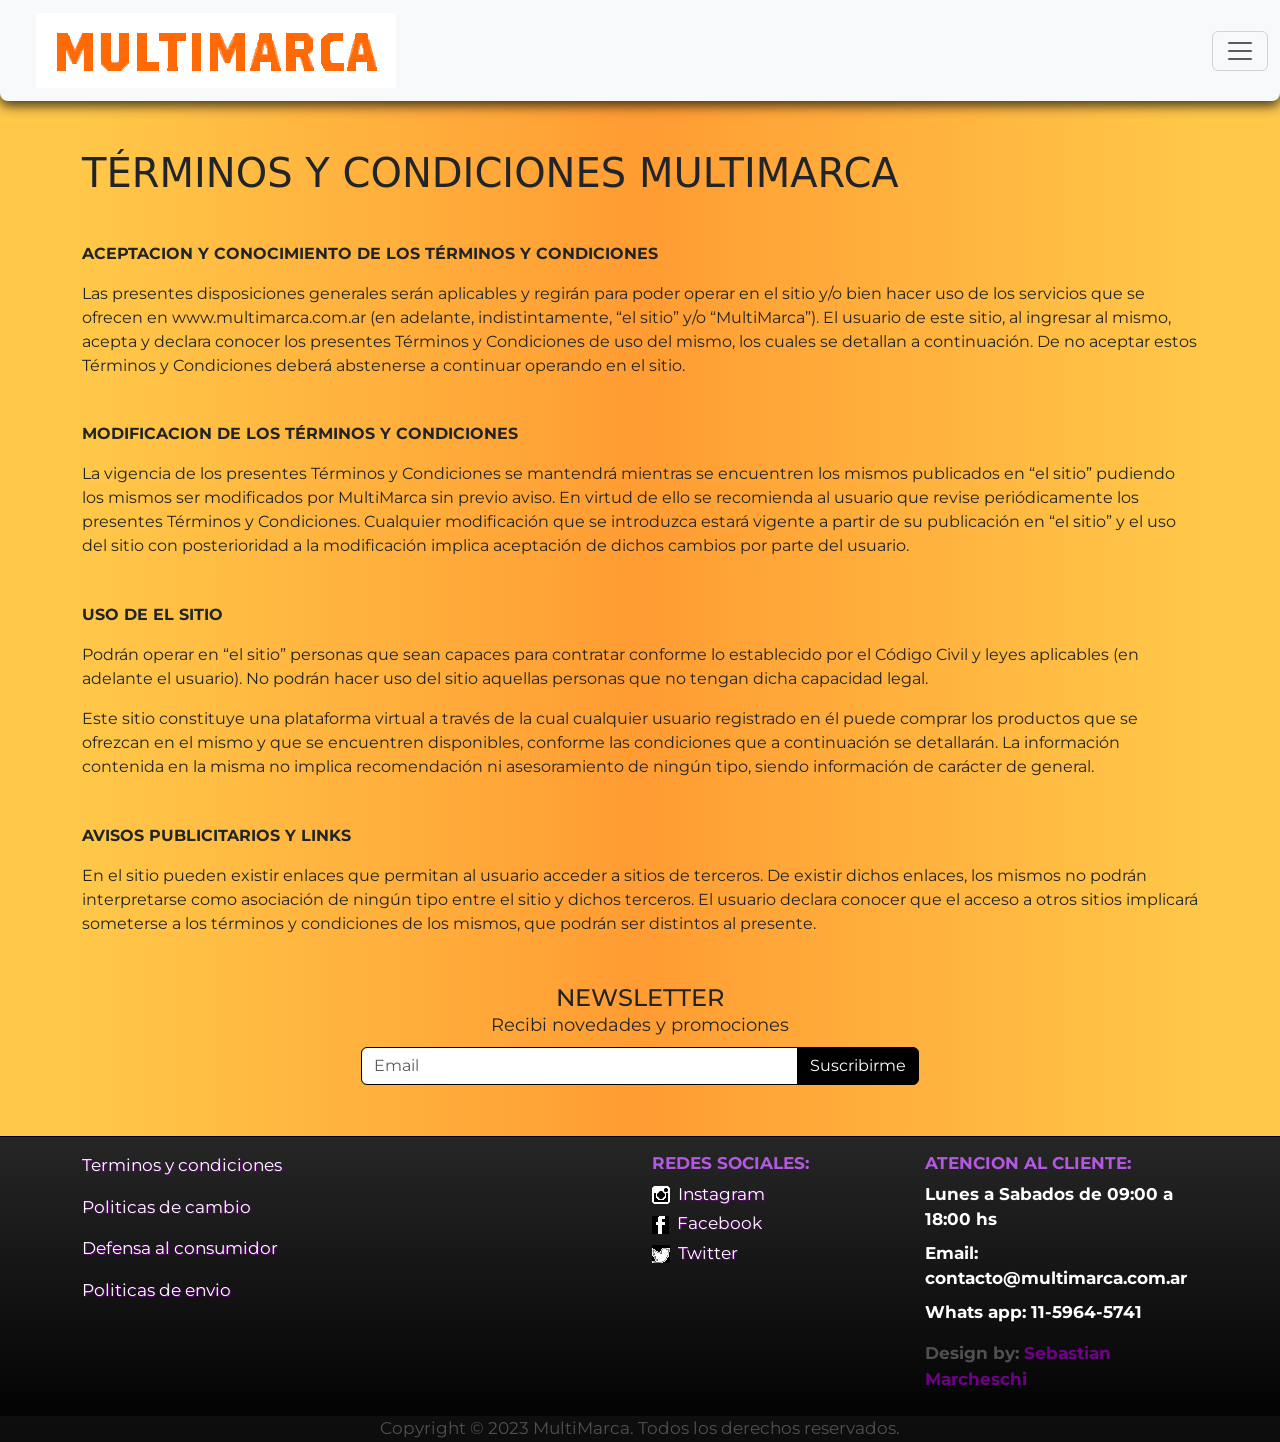
<file: pages/terminosycondiciones.html>
<!DOCTYPE html>
<html lang="en">

<head>
    <meta charset="UTF-8">
    <meta http-equiv="X-UA-Compatible" content="IE=edge">
    <meta name="viewport" content="width=device-width, initial-scale=1.0">
    <meta name="description"
        content="Multimarca original desde 1997. Las mejores marcas de ropa en un solo lugar, desde la comodidad de tu casa ¡Encuéntra todo aquí!">
    <meta name="keywords" content="ROPA, MODA, ZAPATILLAS, REMERAS , BUZOS, ACCESORIOS, PANTALONES, CAMPERAS, BOTINES">
    <!-- Libreria de boostrap -->
    <link rel="stylesheet" href="https://cdn.jsdelivr.net/npm/bootstrap@5.2.3/dist/css/bootstrap.min.css">
    <!-- stilos para mis pages (CSS) -->
    <link rel="stylesheet" href="../css/style.css">
    <title>MultiMarca | Terminos y condiciones</title>
    <link rel="icon" href="../assets/icon/favicon.png">
</head>

<body class="general">
    <header>
        <nav class="navbar navbar-expand-xxl bg-body-tertiary cabecera">
            <div class="container-fluid">
                <a class="navbar-brand ms-4 me-0 enlace-smartphone" href="../index.html">
                    <img class="imagen-cabecera" src="../assets/image/logo.png" alt="Imagen de logo">
                </a>
                <button class="navbar-toggler" type="button" data-bs-toggle="collapse"
                    data-bs-target="#navbarSupportedContent" aria-controls="navbarSupportedContent"
                    aria-expanded="false" aria-label="Toggle navigation">
                    <span class="navbar-toggler-icon"></span>
                </button>
                <div class="collapse container-fluid navbar-collapse" id="navbarSupportedContent">
                    <ul class="navbar-nav mx-auto ms-0 mt-2 navegador1">
                        <li class="nav-item options-nav">
                            <a class="nav-link active" aria-current="page" href="./mujer.html">Mujer</a>
                        </li>
                        <li class="nav-item options-nav">
                            <a class="nav-link active" aria-current="page" href="./hombre.html">Hombre</a>
                        </li>
                        <li class="nav-item options-nav">
                            <a class="nav-link active" aria-current="page" href="./niños.html">Niños</a>
                        </li>
                        <li class="nav-item options-nav">
                            <a class="nav-link active" aria-current="page" href="./deportes.html">Deportes</a>
                        </li>
                        <li class="nav-item dropdown">
                            <a class="nav-link dropdown-toggle text-dark mb-0 pb-1" href="#" role="button"
                                data-bs-toggle="dropdown" aria-expanded="false">
                                Bienvenido!
                            </a>
                            <ul class="dropdown-menu text-center navegador1 mb-2">
                                <li><a class="nav-link text-dark nav-desplegable" aria-current="page"
                                        href="./registrate.html">Registrate</a></li>
                                <li><a class="nav-link text-dark nav-desplegable" aria-current="page"
                                        href="./login.html">Login</a></li>
                            </ul>
                        </li>
                    </ul>
                    <form class="d-flex ms-0 me-0 buscador" role="search">
                        <input class="form-control me-2" type="search" placeholder="Search" aria-label="Search">
                        <button class="btn btn-outline-success boton1 me-0" type="submit">Search</button>
                    </form>
                </div>
            </div>
        </nav>
    </header>

    <main>
        <!-- Terminos y condiciones -->
        <div class="container mt-5 mb-4">
            <div>
                <h1>
                    TÉRMINOS Y CONDICIONES MULTIMARCA
                </h1>
            </div>

            <div class="term-cond">
                <p class="second-title">
                    ACEPTACION Y CONOCIMIENTO DE LOS TÉRMINOS Y CONDICIONES
                </p>

                <p>
                    Las presentes disposiciones generales serán aplicables y regirán para poder
                    operar en el sitio y/o bien hacer uso de los servicios que se ofrecen en
                    www.multimarca.com.ar (en adelante, indistintamente, “el sitio” y/o “MultiMarca”).
                    El usuario de este sitio, al ingresar al mismo, acepta y declara conocer los
                    presentes Términos y Condiciones de uso del mismo, los cuales se detallan a
                    continuación. De no aceptar estos Términos y Condiciones deberá abstenerse a
                    continuar operando en el sitio.
                </p>

                <p class="second-title">
                    MODIFICACION DE LOS TÉRMINOS Y CONDICIONES
                </p>

                <p>
                    La vigencia de los presentes Términos y Condiciones se mantendrá mientras se encuentren los mismos
                    publicados en “el sitio” pudiendo los mismos ser modificados por MultiMarca sin previo aviso.
                    En virtud de ello se recomienda al usuario que revise periódicamente los presentes Términos y
                    Condiciones. Cualquier modificación que se introduzca estará vigente a partir de su publicación en
                    “el
                    sitio” y el uso del sitio con posterioridad a la modificación implica aceptación de dichos cambios
                    por
                    parte del usuario.
                </p>

                <p class="second-title">
                    USO DE EL SITIO
                </p>

                <p>
                    Podrán operar en “el sitio” personas que sean capaces para contratar conforme lo establecido por el
                    Código Civil y leyes aplicables (en adelante el usuario).
                    No podrán hacer uso del sitio aquellas personas que no tengan dicha capacidad legal.
                </p>

                <p>
                    Este sitio constituye una plataforma virtual a través de la cual cualquier usuario registrado en él
                    puede
                    comprar los productos que se ofrezcan en el mismo y que se encuentren disponibles, conforme las
                    condiciones que a continuación se detallarán. La información contenida en la misma no implica
                    recomendación ni asesoramiento de ningún tipo, siendo información de carácter de general.
                </p>

                <p class="second-title">
                    AVISOS PUBLICITARIOS Y LINKS
                </p>

                <p>
                    En el sitio pueden existir enlaces que permitan al usuario acceder a sitios de terceros. De existir
                    dichos enlaces, los mismos no podrán interpretarse como asociación de ningún tipo entre el sitio y
                    dichos terceros. El usuario declara conocer que el acceso a otros sitios implicará someterse a los
                    términos y condiciones de los mismos, que podrán ser distintos al presente.</p>
                </p>
            </div>
        </div>

        <!-- Newsletter -->
        <div class="container container-sub mt-5">
            <div class="container">
                <h2 class="text-center mb-0 tamaño-h2-newsletter">NEWSLETTER</h2>
                <p class="text-center mb-2 tamaño-p-newsletter">Recibi novedades y promociones</p>
            </div>
            <div class="input-group p-0 mb-2 container boxemail-newsletter">
                <input type="text" class="form-control box-email" placeholder="Email" aria-label="Recipient's username"
                    aria-describedby="button-addon2">
                <button class="btn boton2" type="button" id="button-addon2">Suscribirme</button>
            </div>
        </div>
    </main>

    <footer class="text-center text-lg-start pie1">
        <!-- Grid container -->
        <div class="container pt-3">
            <!--Grid row-->
            <div class="row">
                <!--Grid column-->
                <!-- Links a legales -->
                <div class="col-lg-6 col-md-12 mb-4 mb-md-0 margenes-pie1">
                    <ul class="list-unstyled mb-0 enlaces-pie">
                        <li class="pb-3">
                            <a href="#">Terminos y condiciones</a>
                        </li>
                        <li class="pb-3">
                            <a href="./politicasdecambio.html">Politicas de cambio</a>
                        </li>
                        <li class="pb-3">
                            <a href="https://autogestion.produccion.gob.ar/consumidores">Defensa al consumidor</a>
                        </li>
                        <li class="pb-3">
                            <a href="./politicasdeenvio.html">Politicas de envio</a>
                        </li>
                    </ul>
                </div>
                <!--Grid column-->

                <!--Grid column-->
                <!-- Links redes sociales -->
                <div class="col-lg-3 col-md-6 mb-4 mb-md-0 pe-0 margenes-pie1">
                    <h5 class="text-uppercase titulos-pie">Redes sociales:</h5>
                    <ul class="list-unstyled mb-0 enlaces-pie">
                        <li class="pb-1">
                            <a href="https://www.instagram.com/" target="_blank">
                                <img class="pe-1" src="../assets/icon/instagram.png" alt="">
                                Instagram
                            </a>
                        </li>
                        <li class="pb-1">
                            <a href="https://www.facebook.com/" target="_blank">
                                <img class="pe-1" src="../assets/icon/facebook.png" alt="">
                                Facebook
                            </a>
                        </li>
                        <li class="pb-1">
                            <a href="https://www.twitter.com/" target="_blank">
                                <img class="pe-1" src="../assets/icon/twitter.png" alt="">
                                Twitter
                            </a>
                        </li>
                    </ul>
                </div>
                <!--Grid column-->

                <!--Grid column-->
                <!-- Datos atencion al cliente -->
                <div class="col-lg-3 col-md-6 mb-4 mb-md-0 ps-0 margenes-pie1">
                    <h5 class="text-uppercase titulos-pie">Atencion al cliente:</h5>
                    <ul class="list-unstyled contacto-pie">
                        <li class="pb-2">Lunes a Sabados de 09:00 a 18:00 hs</li>
                        <li class="pb-2">Email: contacto@multimarca.com.ar</li>
                        <li class="pb-2">Whats app: 11-5964-5741</li>
                        <li class="pb-2 design-by mb-0 mt-2">Design by:
                            <a href="https://ar.linkedin.com/in/sebasti%C3%A1n-marcheschi?trk=public_profile_browsemap_profile-result-card_result-card_full-click">Sebastian Marcheschi</a>
                        </li>
                    </ul>
                </div>
                <!--Grid column-->
            </div>
            <!--Grid row-->
        </div>
        <!-- Grid container -->
        <!-- Copyright -->
        <div class="text-center">
            <p class="mb-0 pie2">Copyright © 2023 MultiMarca. Todos los derechos reservados.</p>
        </div>
        <!-- Copyright -->
    </footer>

    <!-- Libreria de boostrap para JavaScript -->
    <script src="https://cdn.jsdelivr.net/npm/bootstrap@5.2.3/dist/js/bootstrap.bundle.min.js"></script>
</body>

</html>
</file>
<file: css/style.css>
@charset "UTF-8";
@import url("https://fonts.googleapis.com/css2?family=Montserrat:wght@300;400&display=swap");
* {
  margin: 0 auto;
  list-style: none;
  box-sizing: border-box;
}

ul {
  list-style: none;
  padding-inline-start: 0;
}

a {
  text-decoration: none;
}

.general {
  background: linear-gradient(to right, rgb(255, 200, 73) 6%, rgb(255, 156, 51) 50%, rgb(255, 200, 73) 94%);
  min-height: 100vh; /* Footer siempre abajo de todo*/
}

.cabecera {
  background-color: rgb(255, 255, 255);
  border-radius: 0px 0px 8px 8px;
  box-shadow: 0px 5px 12px 0px rgba(21, 21, 21, 0.79);
  -webkit-box-shadow: 0px 5px 12px 0px rgba(21, 21, 21, 0.79);
  -moz-box-shadow: 0px 5px 12px 0px rgba(21, 21, 21, 0.79);
  font-size: 18px;
  font-family: "Montserrat", sans-serif;
  font-weight: bold;
}
@media only screen and (max-device-width: 780px) {
  .cabecera .enlace-smartphone {
    width: 50%;
  }
  .cabecera .imagen-cabecera {
    width: 100%;
  }
}
.cabecera .navegador1 li {
  padding: 0 2%;
}
.cabecera .navegador1 ul li a {
  padding: 30px;
  color: black !important;
  text-align: center;
}
.cabecera .options-nav:hover {
  background-color: rgb(245, 166, 70);
  height: 38px;
  border-radius: 0px 10px 0px 10px;
  transition: 0.5s;
}
.cabecera .nav-desplegable {
  height: 10px;
}
.cabecera .nav-desplegable:hover {
  background-color: rgb(245, 166, 70);
  border-radius: 0px 10px 0px 10px;
  transition: 0.5s;
}
.cabecera .buscador {
  font-family: "Montserrat", sans-serif;
}
.cabecera .buscador .boton1 {
  background-color: white;
  border: 1px solid rgb(0, 0, 0);
  width: 123px;
  height: 38px;
  margin-right: 12px;
  font-family: "Montserrat", sans-serif;
  color: black;
}
.cabecera .buscador .boton1:hover {
  background-color: rgb(245, 166, 70);
  transition: 0.5s;
}

.carousel-index {
  margin-right: 0;
  margin-left: 0;
}
@media only screen and (max-device-width: 575px) {
  .carousel-index .carousel-index {
    height: 6rem;
  }
}
@media only screen and (max-device-width: 575px) {
  .carousel-index .carousel-imagenes {
    height: 6rem;
  }
}

.titulo-lanzamientos {
  font-family: "Montserrat", sans-serif;
  color: black;
  text-align: center;
  margin-top: 2%;
  margin-bottom: 1%;
}
.titulo-lanzamientos .titulo-lanzamientos-tamano {
  font-size: xx-large;
}
@media only screen and (min-device-width: 320px) and (max-device-width: 990px) {
  .titulo-lanzamientos .titulo-lanzamientos-tamano {
    font-size: large;
  }
}

.imagen-index-style {
  max-width: 75%;
  height: auto;
  box-shadow: 0px 10px 10px rgba(0, 0, 0, 0.4);
  overflow: hidden;
  transition: all 0.25s;
}
.imagen-index-style:hover {
  transform: translateY(-15px);
  box-shadow: 0 12px 16px rgba(0, 0, 0, 0.4);
}

@media only screen and (min-device-width: 320px) and (max-device-width: 575px) {
  .imagenes-index-tamano {
    width: 50%;
  }
}
.banner {
  display: flex;
  justify-content: center;
}
.banner .imagen-banner {
  box-shadow: 10px 10px 10px rgba(0, 0, 0, 0.4);
}

.imagenes-tendencias {
  display: grid;
  grid-template-columns: repeat(3, auto);
  grid-template-rows: repeat(2, auto);
  justify-content: center; /*Con respecto al ancho de la caja*/
}
.imagenes-tendencias .imagen-style {
  width: 100%;
  height: 100%;
}
.imagenes-tendencias .imagen-mujer-hombre1 {
  grid-column: 1/2;
  grid-row: 1/3;
  overflow: hidden;
}
.imagenes-tendencias .imagen-mujer-hombre1 img {
  width: 100%;
  height: 100%;
  transition: 0.5s;
  object-fit: cover;
}
.imagenes-tendencias .imagen-mujer-hombre1 img:hover {
  transform: scale(1.05);
}
.imagenes-tendencias .imagen-mujer-hombre2 {
  grid-column: 2/3;
  grid-row: 1/2;
  overflow: hidden;
}
.imagenes-tendencias .imagen-mujer-hombre2 img {
  width: 100%;
  height: 100%;
  transition: 0.5s;
  object-fit: cover;
}
.imagenes-tendencias .imagen-mujer-hombre2 img:hover {
  transform: scale(1.05);
}
.imagenes-tendencias .imagen-mujer-hombre3 {
  grid-column: 3/4;
  grid-row: 1/2;
  overflow: hidden;
}
.imagenes-tendencias .imagen-mujer-hombre3 img {
  width: 100%;
  height: 100%;
  transition: 0.5s;
  object-fit: cover;
}
.imagenes-tendencias .imagen-mujer-hombre3 img:hover {
  transform: scale(1.05);
}
.imagenes-tendencias .imagen-mujer-hombre4 {
  grid-column: 2/3;
  grid-row: 2/3;
  overflow: hidden;
}
.imagenes-tendencias .imagen-mujer-hombre4 img {
  width: 100%;
  height: 100%;
  transition: 0.5s;
  object-fit: cover;
}
.imagenes-tendencias .imagen-mujer-hombre4 img:hover {
  transform: scale(1.05);
}
.imagenes-tendencias .imagen-mujer-hombre5 {
  grid-column: 3/4;
  grid-row: 2/3;
  overflow: hidden;
}
.imagenes-tendencias .imagen-mujer-hombre5 img {
  width: 100%;
  height: 100%;
  transition: 0.5s;
  object-fit: cover;
}
.imagenes-tendencias .imagen-mujer-hombre5 img:hover {
  transform: scale(1.05);
}
.imagenes-tendencias .imagen-ninos-deportes1 {
  grid-column: 1/2;
  grid-row: 1/2;
  overflow: hidden;
}
.imagenes-tendencias .imagen-ninos-deportes1 img {
  width: 100%;
  height: 100%;
  transition: 0.5s;
  object-fit: cover;
}
.imagenes-tendencias .imagen-ninos-deportes1 img:hover {
  transform: scale(1.05);
}
.imagenes-tendencias .imagen-ninos-deportes2 {
  grid-column: 2/3;
  grid-row: 1/2;
  overflow: hidden;
}
.imagenes-tendencias .imagen-ninos-deportes2 img {
  width: 100%;
  height: 100%;
  transition: 0.5s;
  object-fit: cover;
}
.imagenes-tendencias .imagen-ninos-deportes2 img:hover {
  transform: scale(1.05);
}
.imagenes-tendencias .imagen-ninos-deportes3 {
  grid-column: 1/2;
  grid-row: 2/3;
  overflow: hidden;
}
.imagenes-tendencias .imagen-ninos-deportes3 img {
  width: 100%;
  height: 100%;
  transition: 0.5s;
  object-fit: cover;
}
.imagenes-tendencias .imagen-ninos-deportes3 img:hover {
  transform: scale(1.05);
}
.imagenes-tendencias .imagen-ninos-deportes4 {
  grid-column: 2/3;
  grid-row: 2/3;
  overflow: hidden;
}
.imagenes-tendencias .imagen-ninos-deportes4 img {
  width: 100%;
  height: 100%;
  transition: 0.5s;
  object-fit: cover;
}
.imagenes-tendencias .imagen-ninos-deportes4 img:hover {
  transform: scale(1.05);
}
.imagenes-tendencias .imagen-ninos-deportes5 {
  grid-column: 3/4;
  grid-row: 1/3;
  overflow: hidden;
}
.imagenes-tendencias .imagen-ninos-deportes5 img {
  width: 100%;
  height: 100%;
  transition: 0.5s;
  object-fit: cover;
}
.imagenes-tendencias .imagen-ninos-deportes5 img:hover {
  transform: scale(1.05);
}

.container-sub {
  font-family: "Montserrat", sans-serif;
  margin-bottom: 4%;
}
.container-sub .tamaño-h2-newsletter {
  font-size: x-large !important;
}
@media only screen and (min-device-width: 320px) and (max-device-width: 990px) {
  .container-sub .tamaño-h2-newsletter {
    font-size: large !important;
  }
}
.container-sub .tamaño-p-newsletter {
  font-size: 18px;
}
@media only screen and (min-device-width: 320px) and (max-device-width: 990px) {
  .container-sub .tamaño-p-newsletter {
    font-size: small;
  }
}
@media only screen and (min-device-width: 768px) {
  .container-sub .boxemail-newsletter {
    width: 50% !important;
  }
}
@media only screen and (min-device-width: 320px) and (max-device-width: 767px) {
  .container-sub .boxemail-newsletter {
    width: 100% !important;
  }
}
.container-sub .boxemail-newsletter .box-email {
  background-color: white;
  border: 1px solid rgb(0, 0, 0);
  font-family: "Montserrat", sans-serif;
}
.container-sub .boxemail-newsletter .boton2 {
  background-color: rgb(0, 0, 0);
  color: white;
  border: 1px solid rgb(0, 0, 0);
  font-family: "Montserrat", sans-serif;
}
.container-sub .boxemail-newsletter .boton2:hover {
  background-color: rgba(255, 249, 85, 0.8666666667);
  color: #000000;
  border: 1px solid rgb(0, 0, 0);
}

.title-and-form {
  margin-top: 40px;
  font-family: "Montserrat", sans-serif;
  width: 100%;
  max-width: 1100px;
}
.title-and-form h1 {
  margin-left: 2px;
}
.title-and-form p {
  font-style: oblique;
  font-weight: bold;
  margin-left: 5px;
}
.title-and-form .separador {
  border-bottom-width: 1px;
  border-bottom-color: #000000;
  border-bottom-style: dotted;
  width: 99%;
}
.title-and-form .checkbox {
  margin-top: 15px;
  margin-left: 65px;
}
.title-and-form .contenedor-registrarme {
  margin-top: 30px;
}
.title-and-form .contenedor-registrarme .boton-registrarme {
  font-family: "Montserrat", sans-serif;
  font-size: 110%;
  color: #ffffff;
  height: 40px;
  border: none;
  border-radius: 3px 3px 3px 3px;
  -moz-border-radius: 3px 3px 3px 3px;
  -webkit-border-radius: 3px 3px 3px 3px;
  background-color: #000000;
}
.title-and-form .contenedor-registrarme .boton-registrarme:hover {
  background-color: rgba(255, 249, 85, 0.8666666667);
  color: #000000;
}

.contenedor-login {
  display: flex;
  align-items: center;
  justify-content: center;
  margin-top: 5.6%;
  margin-bottom: 5.6%;
  max-width: 35rem;
}
.contenedor-login .login {
  width: 100%;
  padding: 8%;
  background-color: #fff955;
  -webkit-box-shadow: 0px 0px 5px 5px rgba(0, 0, 0, 0.15);
  -moz-box-shadow: 0px 0px 5px 5px rgba(0, 0, 0, 0.15);
  box-shadow: 0px 0px 5px 5px rgba(0, 0, 0, 0.15);
  border-radius: 3px 3px 3px 3px;
  -moz-border-radius: 3px 3px 3px 3px;
  -webkit-border-radius: 3px 3px 3px 3px;
  box-sizing: border-box;
}
.contenedor-login .login .titulo {
  font-size: 290%;
  color: #000000;
  text-align: center;
}
.contenedor-login .login button {
  font-family: "Montserrat", sans-serif;
  font-size: 110%;
  color: #ffffff;
  border: none;
  border-radius: 3px 3px 3px 3px;
  -moz-border-radius: 3px 3px 3px 3px;
  -webkit-border-radius: 3px 3px 3px 3px;
  background-color: #000000;
}
.contenedor-login .login button:hover {
  background-color: rgb(245, 166, 70);
  color: #000000;
}
.contenedor-login .login .pie-form {
  font-size: 100%;
  text-align: center;
}
.contenedor-login .login .pie-form a {
  color: rgb(0, 0, 0);
}
.contenedor-login .login .pie-form a:hover {
  color: rgb(170, 0, 255);
}

.pie1 {
  background: linear-gradient(rgb(39, 38, 38), rgb(0, 0, 0));
  border-top: 1px solid rgb(0, 0, 0);
  font-family: "Montserrat", sans-serif;
  font-size: 17px;
}
@media only screen and (max-device-width: 574px) {
  .pie1 {
    font-size: 15px;
  }
}
.pie1 .margenes-pie1 .enlaces-pie li a {
  color: rgb(255, 255, 255);
  text-shadow: 1px 1px 1px rgb(111, 0, 139);
  overflow: hidden;
  transition: all 1s;
}
.pie1 .margenes-pie1 .enlaces-pie li a:hover {
  color: rgb(178, 89, 223);
}
.pie1 .margenes-pie1 .titulos-pie {
  color: rgb(178, 89, 223);
  font-size: 100%;
  font-weight: bold;
}
@media only screen and (max-device-width: 767px) {
  .pie1 .margenes-pie1 {
    margin-bottom: 10px;
  }
}
.pie1 .contacto-pie {
  color: rgb(255, 255, 255);
  font-weight: bold;
}
.pie1 .design-by {
  color: rgb(80, 80, 80);
}
.pie1 .design-by a {
  color: rgb(111, 0, 139);
  overflow: hidden;
  transition: all 2s;
}
.pie1 .design-by a:hover {
  color: rgb(178, 89, 223);
}
.pie1 .pie2 {
  background-color: rgba(21, 21, 21, 0.6235294118);
  font-family: "Montserrat", sans-serif;
  text-align: center;
  color: rgb(80, 80, 80);
}
@media only screen and (max-device-width: 516px) {
  .pie1 .pie2 {
    font-size: 15px;
  }
}
@media only screen and (max-device-width: 456px) {
  .pie1 .pie2 {
    font-size: 12px;
  }
}
@media only screen and (max-device-width: 364px) {
  .pie1 .pie2 {
    font-size: 9px;
  }
}

.term-cond {
  font-family: "Montserrat", sans-serif;
}
.term-cond .second-title {
  margin-top: 4%;
  font-weight: bold;
}



/*# sourceMappingURL=style.css.map */
</file>
